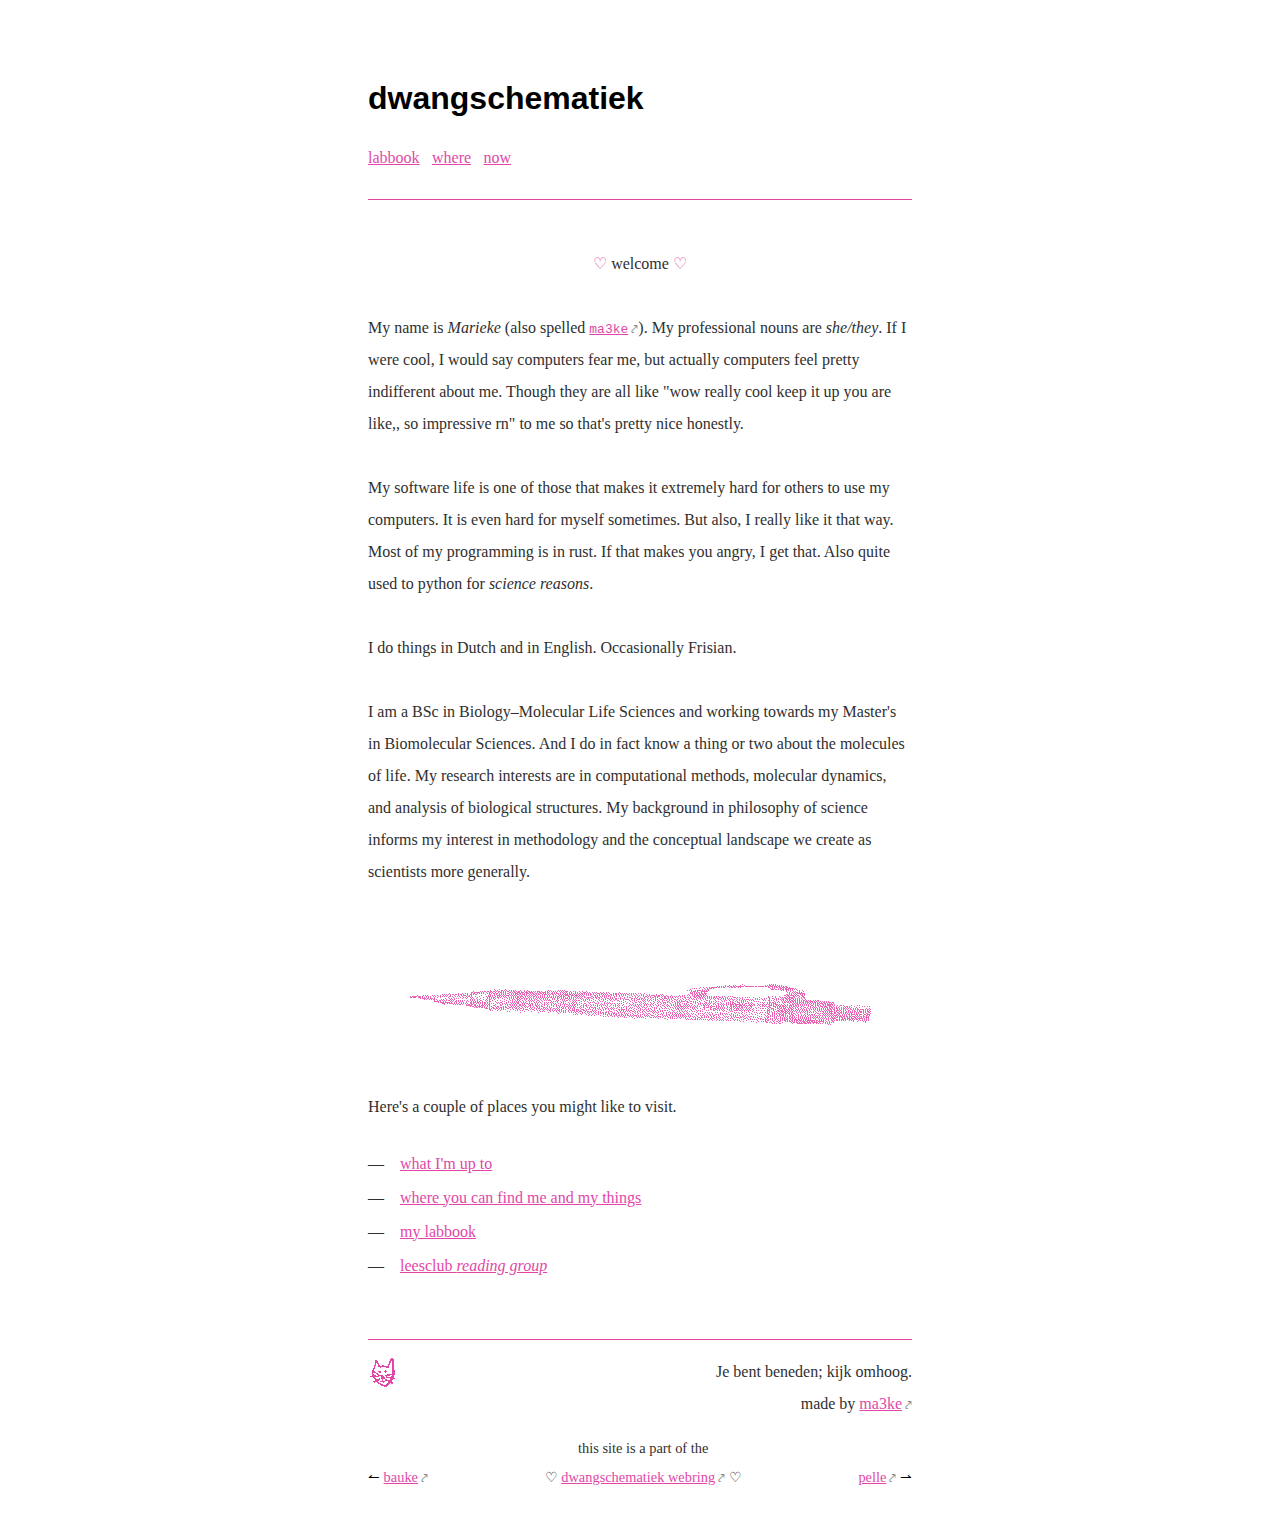
<file: index.html>
<!DOCTYPE html>
<html>
	<head>
		<meta charset="UTF-8" />
		<meta name="viewport" content="width=device-width" />
		<meta name="format-detection" content="telephone=no">
		<meta name="theme-color" content="#e247a7">
		<link rel="shortcut icon" type="image/x-icon" href="/favicon.ico">
		<link rel="stylesheet" href="/style.css" type="text/css" media="screen" title="no title" charset="utf-8">
		<title>dwangschematiek</title>
	</head>
	<body>
		<nav>
			<h1><a href="/">dwangschematiek</a></h1>
			<ul>
				<li><a href="/labbook">labbook</a></li>
				<li><a href="/where">where</a></li>
				<li><a href="/now">now</a></li>
			</ul>
		</nav>
		<main>
			<p id="welcome"><span>&#9825;</span> welcome <span>&#9825;</span></p>
			<div id="about">
				<p>
					My name is <em>Marieke</em> (also spelled <a href="https://hachyderm.io/@ma3ke" target="_blank"><code>ma3ke</code></a>).
					My professional nouns are <em>she/they</em>.
					If I were cool, I would say computers fear me, but actually computers feel pretty indifferent about me.
					Though they are all like "wow really cool keep it up you are like,, so impressive rn" to me so that's pretty nice honestly.
				</p><p>
					My software life is one of those that makes it extremely hard for others to use my computers.
					It is even hard for myself sometimes.
					But also, I really like it that way.
					Most of my programming is in rust. If that makes you angry, I get that.
					Also quite used to python for <em>science reasons</em>.
				</p><p>
					I do things in Dutch and in English. Occasionally Frisian.
				</p><p>
					I am a BSc in Biology&ndash;Molecular Life Sciences and working towards my Master's in Biomolecular Sciences.
					And I do in fact know a thing or two about the molecules of life.
					My research interests are in computational methods, molecular dynamics, and analysis of biological structures.
					My background in philosophy of science informs my interest in methodology and the conceptual landscape we create as scientists more generally.
				</p>
			</div>
			<br/>
			<img class="centered between" src="/img/pentel_207.png" alt="pencil"/>
			<br/>
			<br/>
			<div id="places">
				<p>Here's a couple of places you might like to visit.</p>
				<ul>
					<li><a href="/now">what I'm up to</a></li>
					<li><a href="/where">where you can find me and my things</a></li>
					<li><a href="/labbook">my labbook</a></li>
					<!-- <li><a href="/workshop">what may become a small web workshop</a></li> -->
					<li><a href="/lezen">leesclub <em>reading group</em></a></li>
				</ul>
			</div>
		</main>
		<footer>
			<img class="page_image" src="/img/kat.png" alt="cat"/>
			<div>
				<p>Je bent beneden; kijk omhoog.</p>
				<p>made by <a rel="me" href="https://hachyderm.io/@ma3ke">ma3ke</a></p>
			</div>
		</footer>
		<div id="webring">
			<span>&#8636; <a href="https://baukewestendorp.github.io/">bauke</a></span>
			<p>this site is a part of the<br>&#9825; <a href="https://dwangschematiek.nl/webring/" target="_blank">dwangschematiek webring</a> &#9825;</p>
			<span><a href="http://stupidplusplus.com/">pelle</a> &#8640;</span>
		</div>
	</body>
</html>
</file>
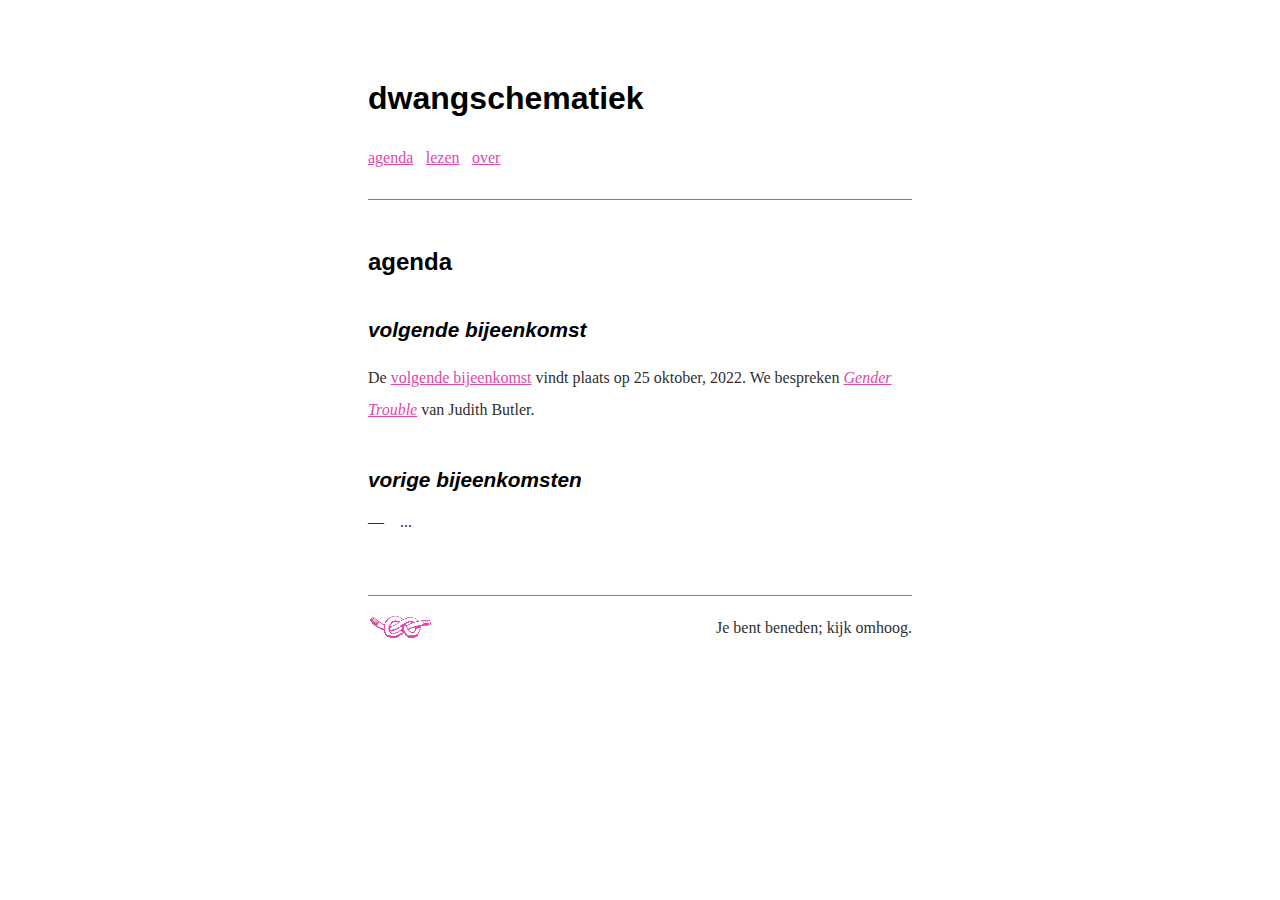
<file: agenda/index.html>
<!DOCTYPE html>
<html>
	<head>
		<meta charset="UTF-8" />
		<meta name="viewport" content="width=device-width" />
		<meta name="format-detection" content="telephone=no">
		<link rel="shortcut icon" type="image/x-icon" href="favicon.ico">
		<link rel="stylesheet" href="/style.css" type="text/css" media="screen" title="no title" charset="utf-8">
		<title>dwangschematiek: agenda</title>
	</head>
	<body>
		<nav>
			<h1><a href="/">dwangschematiek</a></h1>
			<ul>
				<li><a href="/agenda">agenda</a></li>
				<li><a href="/lezen">lezen</a></li>
				<li><a href="/about">over</a></li>
			</ul>
		</nav>
		<main>
			<div id="agenda">
				<h2>agenda</h2>
				<h3>volgende bijeenkomst</h3>
				<p>
					De <a href="/agenda/2022-10-25">volgende bijeenkomst</a> vindt plaats op <time datetime="2022-10-25">25 oktober, 2022</time>.
					We bespreken <a href="/lezen#gender_trouble"><i>Gender Trouble</i></a> van Judith Butler.
				</p>

				<h3>vorige bijeenkomsten</h3>
				<ul>
					<li>...</li>
				</ul>
			</div>
		</main>
		<footer>
			<img class="page_image" src="/img/knoop.png" alt="knoop"/>
			<p>Je bent beneden; kijk omhoog.</p>
		</footer>
	</body>
</html>
</file>
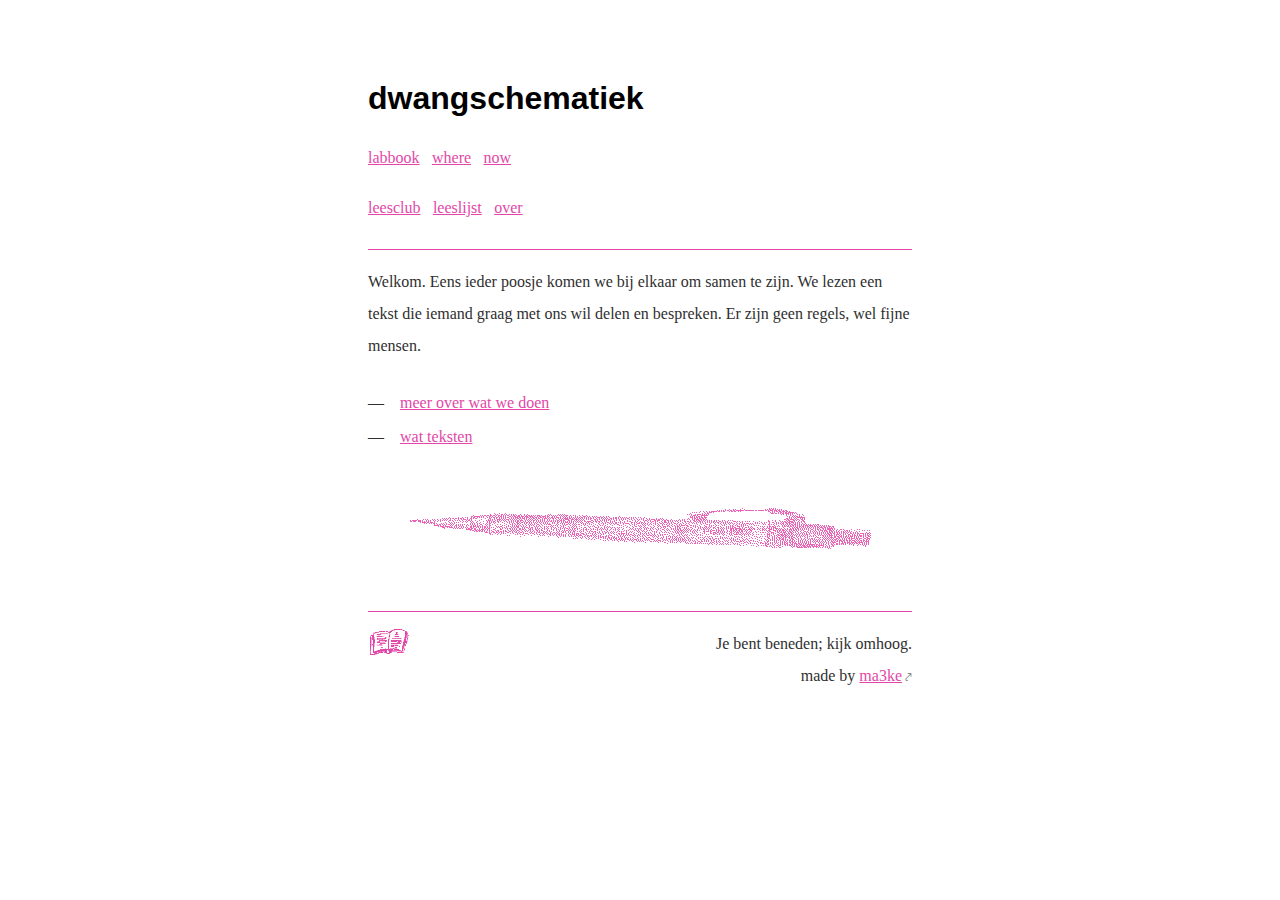
<file: lezen/index.html>
<!DOCTYPE html>
<html>
	<head>
		<meta charset="UTF-8" />
		<meta name="viewport" content="width=device-width" />
		<meta name="format-detection" content="telephone=no">
		<meta name="theme-color" content="#e247a7">
		<link rel="shortcut icon" type="image/x-icon" href="/favicon.ico">
		<link rel="stylesheet" href="/style.css" type="text/css" media="screen" title="no title" charset="utf-8">
		<title>dwangschematiek: leesclub</title>
	</head>
	<body>
		<nav>
			<h1><a href="/">dwangschematiek</a></h1>
			<ul>
				<li><a href="/labbook">labbook</a></li>
				<li><a href="/where">where</a></li>
				<li><a href="/now">now</a></li>
			</ul>
			<ul>
				<li><a href="/lezen">leesclub</a></li>
				<li><a href="/lezen/list">leeslijst</a></li>
				<li><a href="/lezen/about">over</a></li>
			</ul>
		</nav>
		<main>
			<div id="about">
				<p>
					Welkom. 
					Eens ieder poosje komen we bij elkaar om samen te zijn. We
					lezen een tekst die iemand graag met ons wil delen en
					bespreken. Er zijn geen regels, wel fijne mensen.
				</p>
				<ul>
					<li><a href="/lezen/about">meer over wat we doen</a></li>
					<li><a href="/lezen/list">wat teksten</a></li>
				</ul>
			</div>
			<img class="centered between" src="/img/pentel_207.png" alt="pencil"/>
		</main>
		<footer>
			<img class="page_image" src="/img/boek.png" alt="book"/>
			<div>
				<p>Je bent beneden; kijk omhoog.</p>
				<p>made by <a rel="me" href="https://hachyderm.io/@ma3ke">ma3ke</a></p>
			</div>
		</footer>
	</body>
</html>
</file>
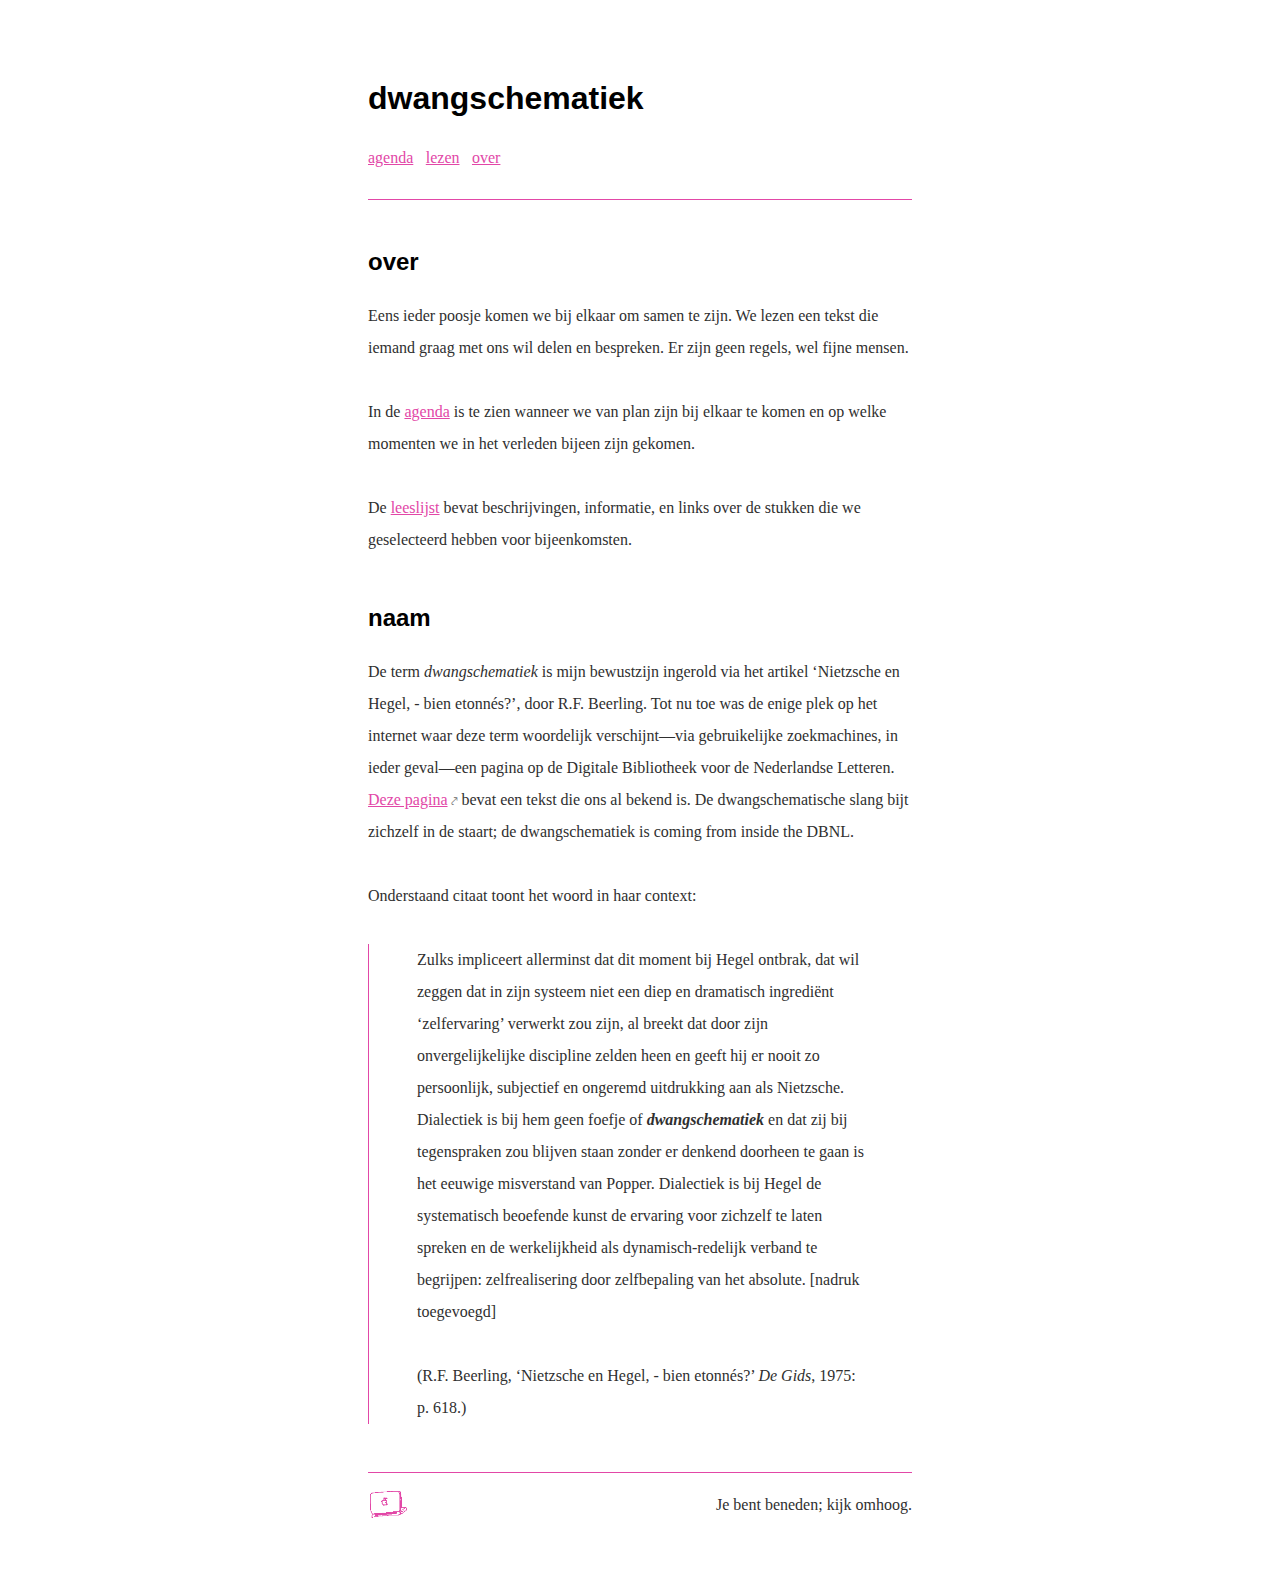
<file: about.html>
<!DOCTYPE html>
<html>
	<head>
		<meta charset="UTF-8" />
		<meta name="viewport" content="width=device-width" />
		<meta name="format-detection" content="telephone=no">
		<meta name="theme-color" content="#e247a7">
		<link rel="shortcut icon" type="image/x-icon" href="/favicon.ico">
		<link rel="stylesheet" href="/style.css" type="text/css" media="screen" title="no title" charset="utf-8">
		<title>dwangschematiek: over</title>
	</head>
	<body>
		<nav>
			<h1><a href="/">dwangschematiek</a></h1>
			<ul>
				<li><a href="/agenda">agenda</a></li>
				<li><a href="/lezen">lezen</a></li>
				<li><a href="/about">over</a></li>
			</ul>
		</nav>
		<main>
			<div id="about">
				<h2>over</h2>
				<p>
					Eens ieder poosje komen we bij elkaar om samen te zijn. We
					lezen een tekst die iemand graag met ons wil delen en
					bespreken. Er zijn geen regels, wel fijne mensen.
				</p>
				<p>
					In de <a href="/agenda">agenda</a> is te zien wanneer we van plan zijn bij elkaar
					te komen en op welke momenten we in het verleden bijeen
					zijn gekomen.
				</p>
				<p>
					De <a href="/lezen">leeslijst</a> bevat beschrijvingen, informatie, en links
					over de stukken die we geselecteerd hebben voor
					bijeenkomsten.
				</p>

				<h2>naam</h2>
				<p>De term <em>dwangschematiek</em> is mijn bewustzijn ingerold
				via het artikel ‘Nietzsche en Hegel, - bien etonnés?’, door
				R.F. Beerling. Tot nu toe was de enige plek op het internet
				waar deze term woordelijk verschijnt—via gebruikelijke
				zoekmachines, in ieder geval—een pagina op de Digitale
				Bibliotheek voor de Nederlandse Letteren. 
				<a href="https://www.dbnl.org/tekst/_gid001197501_01/_gid001197501_01_0081.php?q=dwangschematiek#475" target="_blank">Deze pagina</a> 
				bevat een tekst die ons al bekend is. De dwangschematische
				slang bijt zichzelf in de staart; de dwangschematiek is coming
				from inside the DBNL.</p>
				<p>Onderstaand citaat toont het woord in haar context:</p>
				<blockquote>
				<p>Zulks impliceert allerminst dat dit moment bij Hegel
				ontbrak, dat wil zeggen dat in zijn systeem niet een diep en
				dramatisch ingrediënt ‘zelfervaring’ verwerkt zou zijn, al
				breekt dat door zijn onvergelijkelijke discipline zelden heen
				en geeft hij er nooit zo persoonlijk, subjectief en ongeremd
				uitdrukking aan als Nietzsche. Dialectiek is bij hem geen
				foefje of <em><strong>dwangschematiek</strong></em> en dat zij
				bij tegenspraken zou blijven staan zonder er denkend doorheen
				te gaan is het eeuwige misverstand van Popper. Dialectiek is
				bij Hegel de systematisch beoefende kunst de ervaring voor
				zichzelf te laten spreken en de werkelijkheid als
				dynamisch-redelijk verband te begrijpen: zelfrealisering door
				zelfbepaling van het absolute. [nadruk toegevoegd] </p>
				<p>(R.F. Beerling, ‘Nietzsche en Hegel, - bien etonnés?’ <i>De Gids</i>, 1975: p. 618.)</p>
				</blockquote>
			</div>
		</main>
		<footer>
			<img class="page_image" src="/img/laptop.png" alt="knoop"/>
			<p>Je bent beneden; kijk omhoog.</p>
		</footer>
	</body>
</html>
</file>
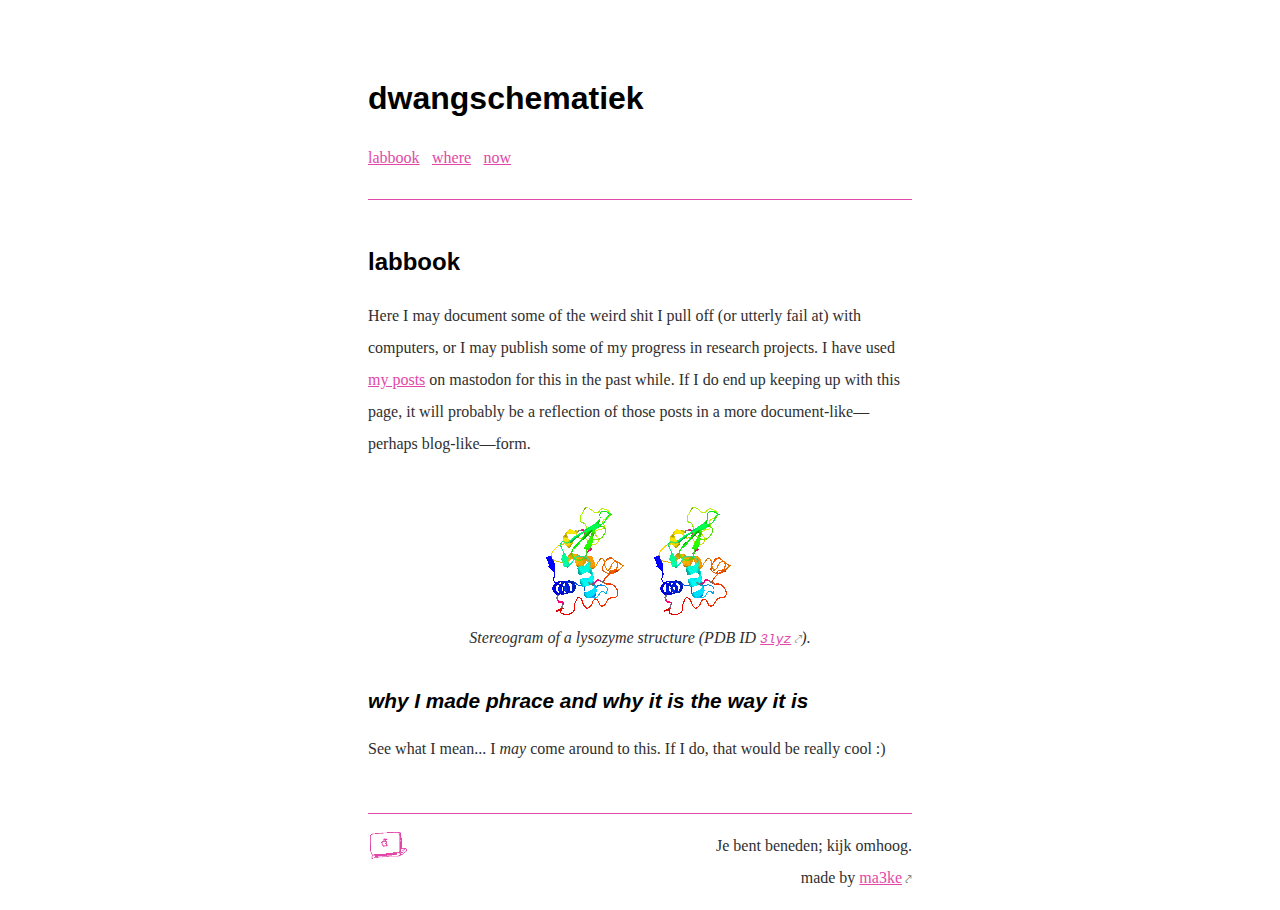
<file: labbook.html>
<!DOCTYPE html>
<html>
	<head>
		<meta charset="UTF-8" />
		<meta name="viewport" content="width=device-width" />
		<meta name="format-detection" content="telephone=no">
		<meta name="theme-color" content="#e247a7">
		<link rel="shortcut icon" type="image/x-icon" href="/favicon.ico">
		<link rel="stylesheet" href="/style.css" type="text/css" media="screen" title="no title" charset="utf-8">
		<title>dwangschematiek: labbook</title>
	</head>
	<body>
		<nav>
			<h1><a href="/">dwangschematiek</a></h1>
			<ul>
				<li><a href="/labbook">labbook</a></li>
				<li><a href="/where">where</a></li>
				<li><a href="/now">now</a></li>
			</ul>
		</nav>
		<main>
			<div id="labbook">
				<h2>labbook</h2>
				<p>
					Here I may document some of the weird shit I pull off (or utterly fail at) with computers, or I may publish some of my progress in research projects.
					I have used <a href="/where#fedi">my posts</a> on mastodon for this in the past while.
					If I do end up keeping up with this page, it will probably be a reflection of those posts in a more document-like&mdash;perhaps blog-like&mdash;form.
				</p>

				<figure>
				<img src="/img/3lyz_trans_smaller.gif" alt="Stereogram of a lysozyme structure (PDB ID 3lyz)." />
				<figcaption aria-hidden="true">Stereogram of a lysozyme structure (PDB ID <a href="https://www.rcsb.org/structure/3lyz" target="_blank"><code>3lyz</code></a>).</figcaption>
				</figure>

				<h3>why I made <em>phrace</em> and why it is the way it is</h3>
				<p>See what I mean... I <em>may</em> come around to this. If I do, that would be really cool :)</p>
			</div>
		</main>
		<footer>
			<img class="page_image" src="/img/laptop.png" alt="laptop"/>
			<div>
				<p>Je bent beneden; kijk omhoog.</p>
				<p>made by <a rel="me" href="https://hachyderm.io/@ma3ke">ma3ke</a></p>
			</div>
		</footer>
	</body>
</html>
</file>
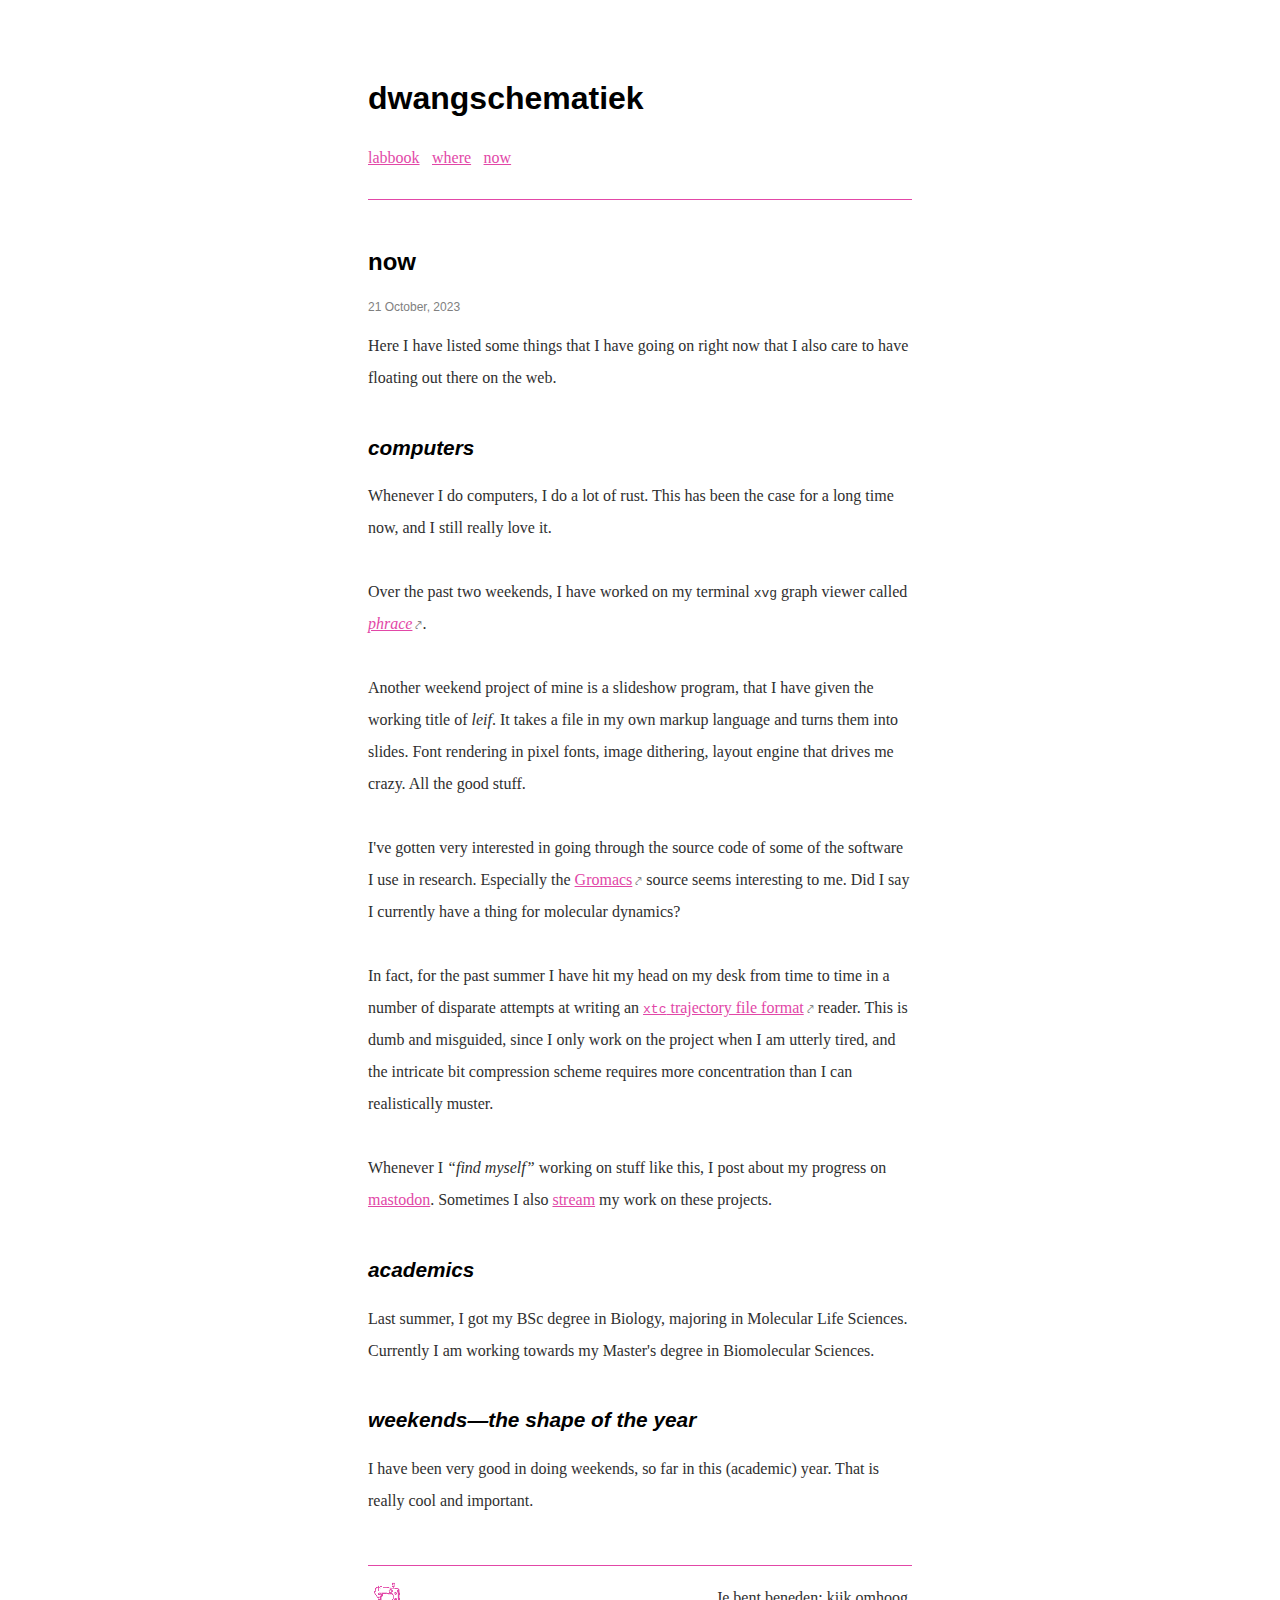
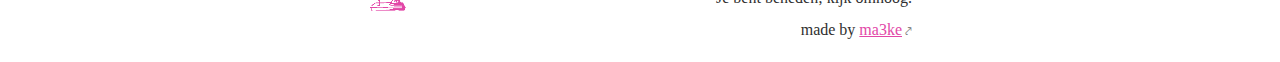
<file: now.html>
<!DOCTYPE html>
<html>
	<head>
		<meta charset="UTF-8" />
		<meta name="viewport" content="width=device-width" />
		<meta name="format-detection" content="telephone=no">
		<meta name="theme-color" content="#e247a7">
		<link rel="shortcut icon" type="image/x-icon" href="/favicon.ico">
		<link rel="stylesheet" href="/style.css" type="text/css" media="screen" title="no title" charset="utf-8">
		<title>dwangschematiek: now</title>
	</head>
	<body>
		<nav>
			<h1><a href="/">dwangschematiek</a></h1>
			<ul>
				<li><a href="/labbook">labbook</a></li>
				<li><a href="/where">where</a></li>
				<li><a href="/now">now</a></li>
			</ul>
		</nav>
		<main>
			<div id="now">
				<h2>now</h2>
				<div class="meta">
					<time datetime="2023-10-21">21 October, 2023</time>
				</div>
				<p>
					Here I have listed some things that I have going on right now that I also care to have floating out there on the web.
				</p>
				<h3>computers</h3>
				<p>
					Whenever I do computers, I do a lot of rust. This has been the case for a long time now, and I still really love it.
				</p><p>
					Over the past two weekends, I have worked on my terminal <code>xvg</code> graph viewer called <a href="https://github.com/koenwestendorp/phrace"><em>phrace</em></a>.
				</p><p>
					Another weekend project of mine is a slideshow program, that I have given the working title of <em>leif</em>. 
					It takes a file in my own markup language and turns them into slides.
					Font rendering in pixel fonts, image dithering, layout engine that drives me crazy.
					All the good stuff.
				</p><p>
					I've gotten very interested in going through the source code of some of the software I use in research.
					Especially the <a href="https://www.gromacs.org" target="_blannk">Gromacs</a> source seems interesting to me.
					Did I say I currently have a thing for molecular dynamics?
				</p><p>
					In fact, for the past summer I have hit my head on my desk from time to time in a number of disparate attempts at writing an <a href="https://manual.gromacs.org/2023.3/reference-manual/file-formats.html#xtc" target="_blank"><code>xtc</code> trajectory file format</a> reader.
					This is dumb and misguided, since I only work on the project when I am utterly tired, and the intricate bit compression scheme requires more concentration than I can realistically muster.
				</p><p>
					Whenever I <em><q>find myself</q></em> working on stuff like this, I post about my progress on <a href="/where#fedi">mastodon</a>.
					Sometimes I also <a href="/where#stream">stream</a> my work on these projects.
				</p>
				<h3>academics</h3>
				<p>
					Last summer, I got my BSc degree in Biology, majoring in Molecular Life Sciences.
					Currently I am working towards my Master's degree in Biomolecular Sciences.
				</p>
				<h3>weekends&mdash;the shape of the year</h3>
				<p>
					I have been very good in doing weekends, so far in this (academic) year. That is really cool and important.
				</p>
			</div>
		</main>
		<footer>
			<img class="page_image" src="/img/naaimachine.png" alt="sewing machine"/>
			<div>
				<p>Je bent beneden; kijk omhoog.</p>
				<p>made by <a rel="me" href="https://hachyderm.io/@ma3ke">ma3ke</a></p>
			</div>
		</footer>
	</body>
</html>
</file>
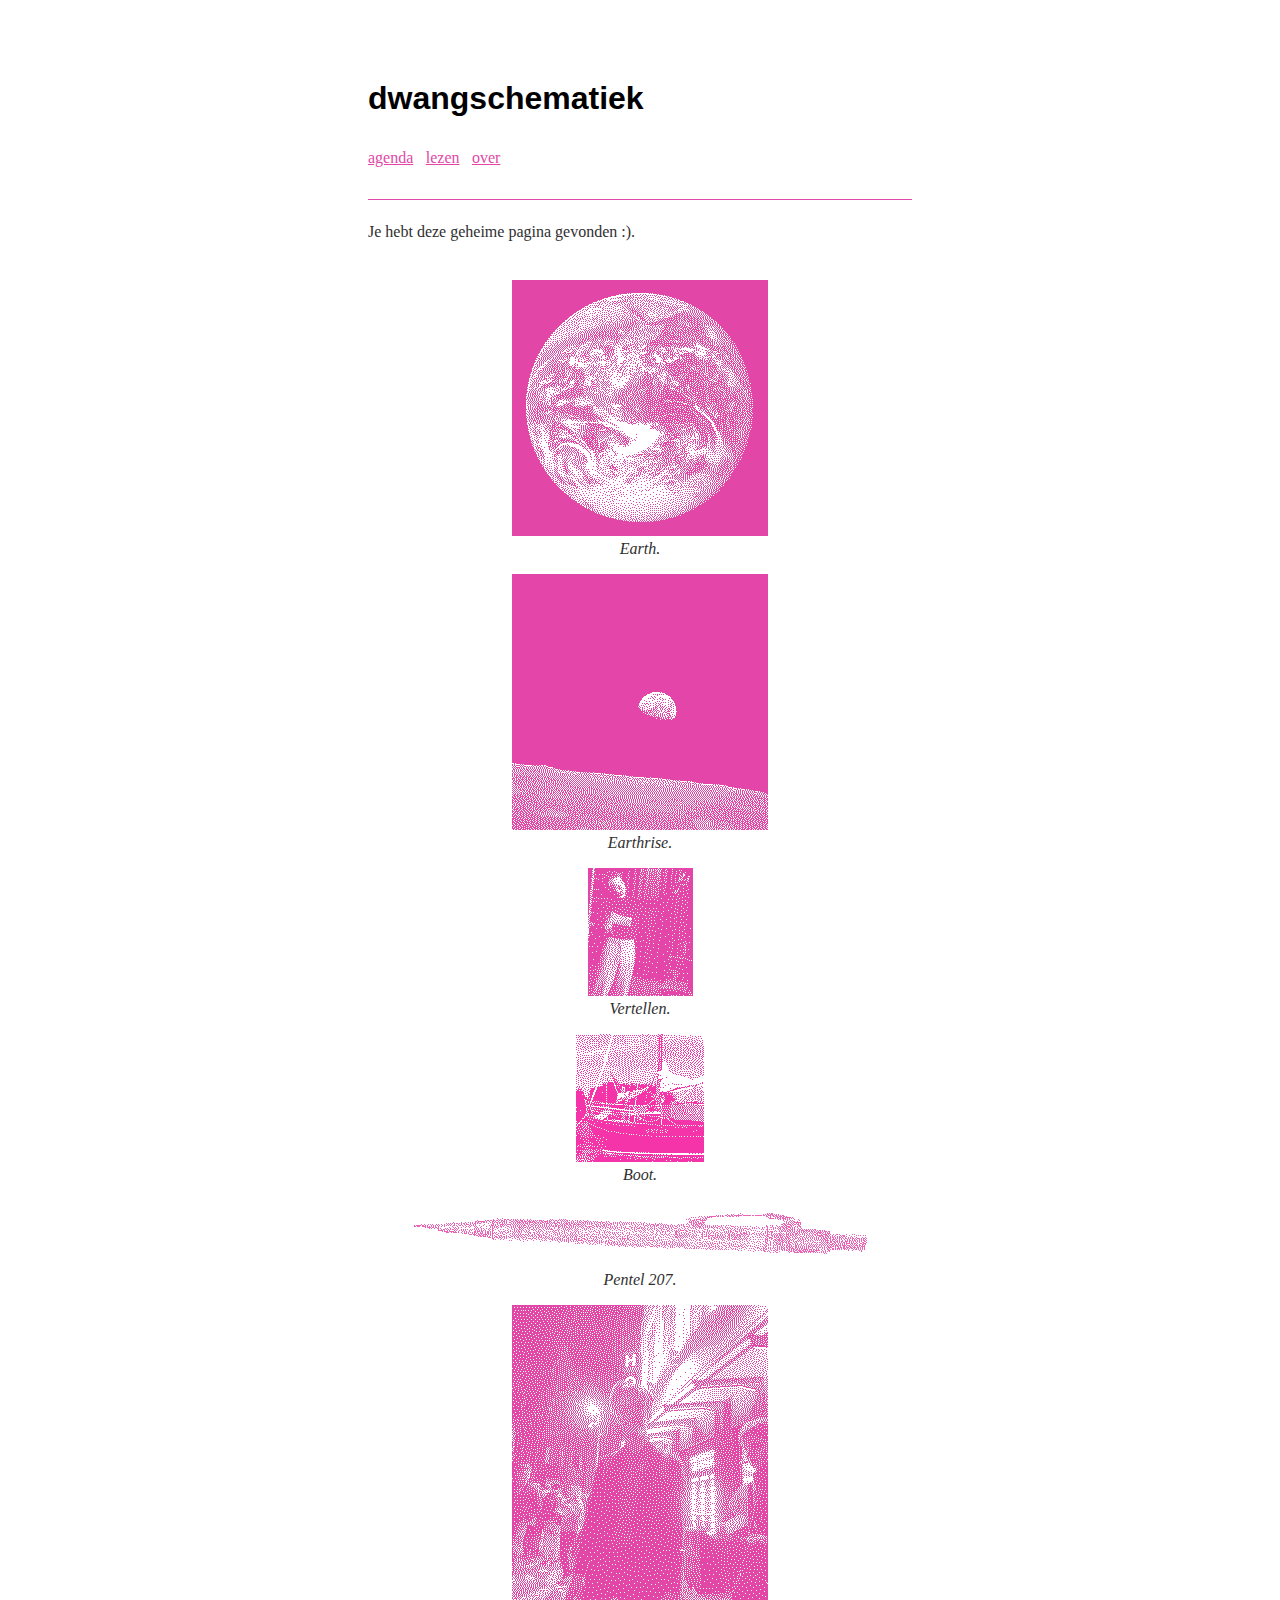
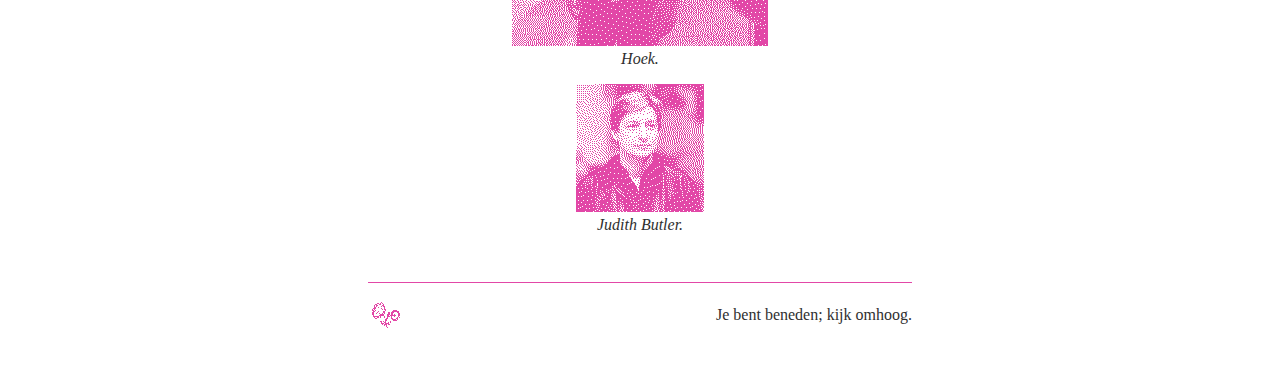
<file: plaatjes.html>
<!DOCTYPE html>
<html>
	<head>
		<meta charset="UTF-8" />
		<meta name="viewport" content="width=device-width" />
		<meta name="format-detection" content="telephone=no">
		<meta name="theme-color" content="#e247a7">
		<link rel="shortcut icon" type="image/x-icon" href="/favicon.ico">
		<link rel="stylesheet" href="/style.css" type="text/css" media="screen" title="no title" charset="utf-8">
		<title>dwangschematiek: plaatjes</title>
	</head>
	<body>
		<nav>
			<h1><a href="/">dwangschematiek</a></h1>
			<ul>
				<li><a href="/agenda">agenda</a></li>
				<li><a href="/lezen">lezen</a></li>
				<li><a href="/about">over</a></li>
			</ul>
		</nav>
		<main>
			<p>Je hebt deze geheime pagina gevonden :).</p>

			<figure>
			<img src="/img/earth.png" alt="Earth." />
			<figcaption aria-hidden="true">Earth.</figcaption>
			</figure>

			<figure>
			<img src="/img/earthrise.png" alt="Earthrise." />
			<figcaption aria-hidden="true">Earthrise.</figcaption>
			</figure>

			<figure>
			<img src="/img/vertellen.png" alt="Vertellen." />
			<figcaption aria-hidden="true">Vertellen.</figcaption>
			</figure>

			<figure>
			<img src="/img/boot.png" alt="Boot." />
			<figcaption aria-hidden="true">Boot.</figcaption>
			</figure>

			<figure>
			<img src="/img/pentel_207.png" alt="Pentel 207." />
			<figcaption aria-hidden="true">Pentel 207.</figcaption>
			</figure>

			<figure>
			<img src="/img/hoek.png" alt="Hoek." />
			<figcaption aria-hidden="true">Hoek.</figcaption>
			</figure>

			<figure>
			<img src="/img/butler.png" alt="Judith Butler." />
			<figcaption aria-hidden="true">Judith Butler.</figcaption>
			</figure>
		</main>
		<footer>
			<img class="page_image" src="/img/zonnebloem.png" alt="zonnebloem"/>
			<p>Je bent beneden; kijk omhoog.</p>
		</footer>
	</body>
</html>
</file>
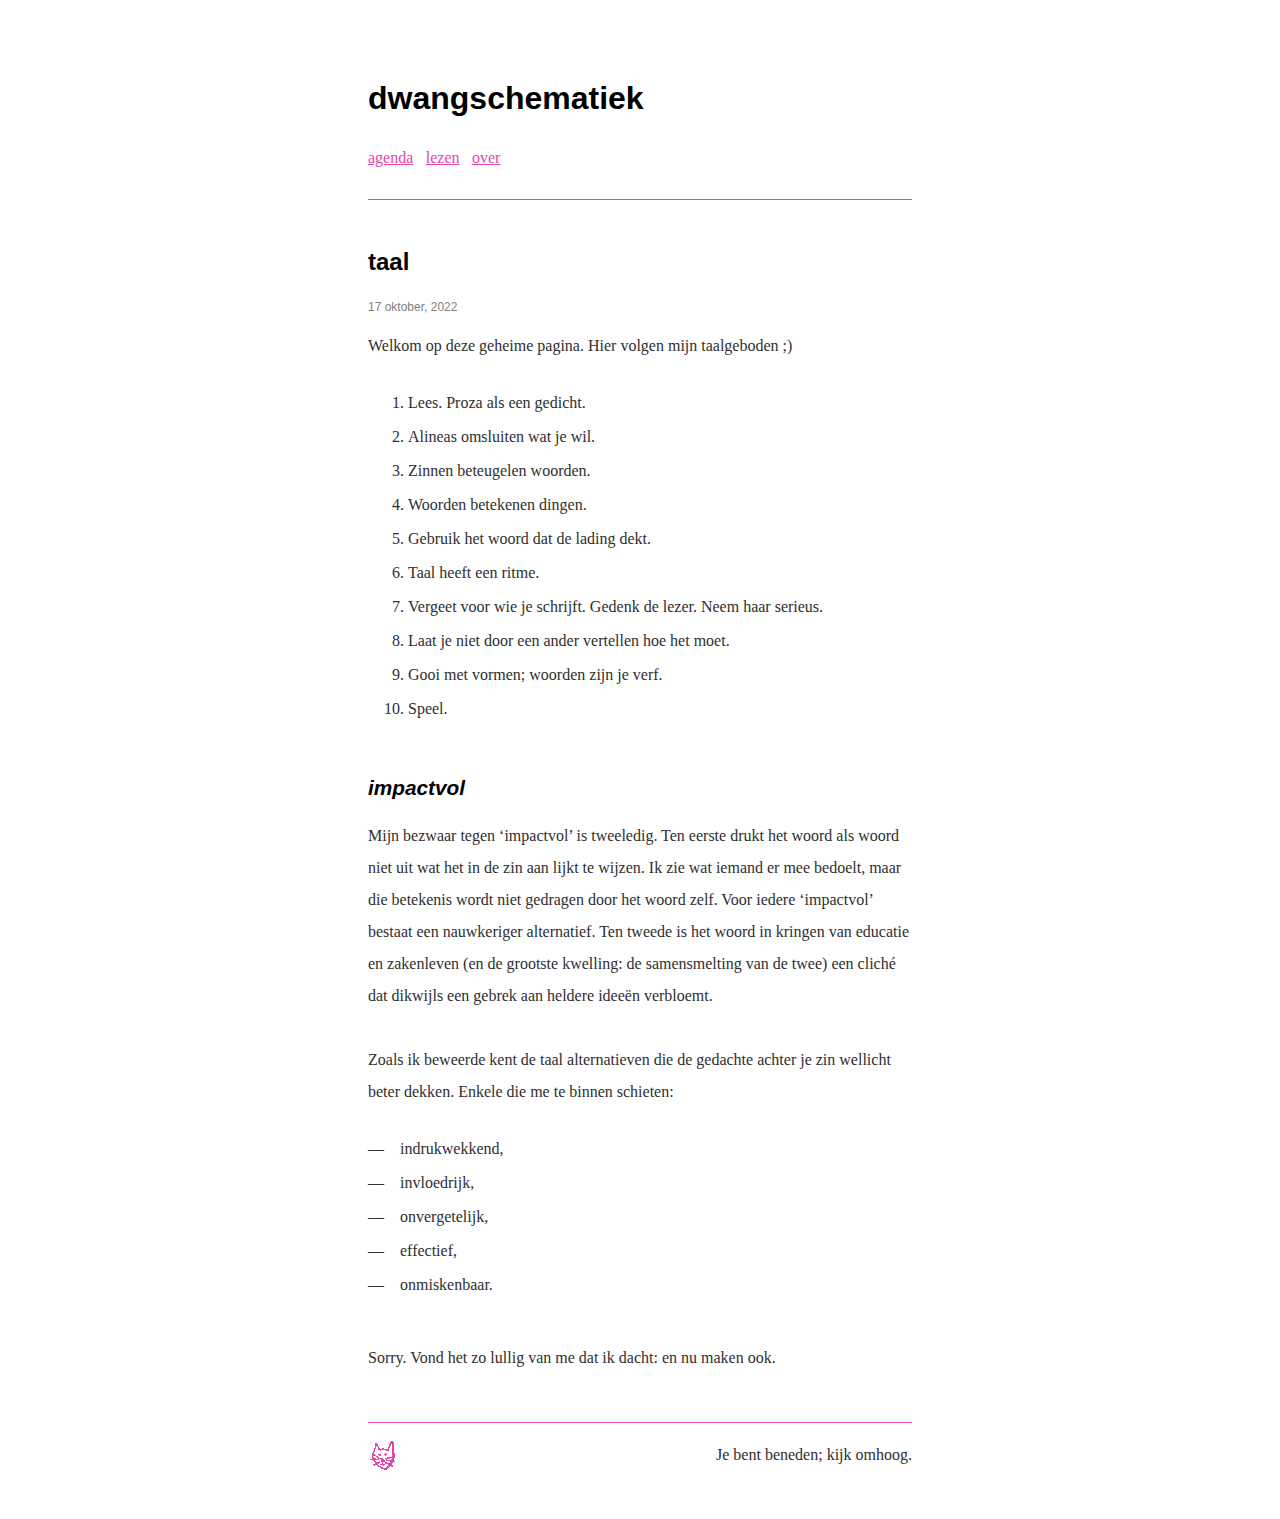
<file: taal.html>
<!DOCTYPE html>
<html>
	<head>
		<meta charset="UTF-8" />
		<meta name="viewport" content="width=device-width" />
		<meta name="format-detection" content="telephone=no">
		<meta name="theme-color" content="#e247a7">
		<link rel="shortcut icon" type="image/x-icon" href="/favicon.ico">
		<link rel="stylesheet" href="/style.css" type="text/css" media="screen" title="no title" charset="utf-8">
		<title>dwangschematiek: taal</title>
	</head>
	<body>
		<nav>
			<h1><a href="/">dwangschematiek</a></h1>
			<ul>
				<li><a href="/agenda">agenda</a></li>
				<li><a href="/lezen">lezen</a></li>
				<li><a href="/about">over</a></li>
			</ul>
		</nav>
		<main>
			<div id="taal">
				<h2>taal</h2>
				<div class="meta">
					<time datetime="2022-10-18">17 oktober, 2022</time>
				</div>
				<p>
				Welkom op deze geheime pagina. Hier volgen mijn taalgeboden ;)
				</p>
				<ol>
					<li>Lees. Proza als een gedicht.</li>
					<li>Alineas omsluiten wat je wil.</li>
					<li>Zinnen beteugelen woorden.</li>
					<li>Woorden betekenen dingen.</li>
					<li>Gebruik het woord dat de lading dekt.</li>
					<li>Taal heeft een ritme.</li>
					<li>Vergeet voor wie je schrijft. Gedenk de lezer.
						Neem haar serieus.</li>
					<li>Laat je niet door een ander vertellen hoe het
						moet.</li>
					<li>Gooi met vormen; woorden zijn je verf.</li>
					<li>Speel.</li>
				</ol>

				<h3>impactvol</h3>
				<p>
				Mijn bezwaar tegen ‘impactvol’ is tweeledig.
				Ten eerste drukt het woord als woord niet uit wat het in
				de zin aan lijkt te wijzen. Ik zie wat iemand er mee
				bedoelt, maar die betekenis wordt niet gedragen door het
				woord zelf. Voor iedere ‘impactvol’ bestaat een
				nauwkeriger alternatief. 
				Ten tweede is het woord in kringen van educatie en
				zakenleven (en de grootste kwelling: de samensmelting van
				de twee) een cliché dat dikwijls een gebrek aan heldere
				ideeën verbloemt. 
				</p>
				<p>
				Zoals ik beweerde kent de taal alternatieven die de
				gedachte achter je zin wellicht beter dekken.
				Enkele die me te binnen schieten:
				</p>
				<ul>
					<li>indrukwekkend,</li>
					<li>invloedrijk,</li>
					<li>onvergetelijk,</li>
					<li>effectief,</li>
					<li>onmiskenbaar.</li>
				</ul>
				<p>Sorry. Vond het zo lullig van me dat ik dacht: en nu maken ook.</p>
			</div>
		</main>
		<footer>
			<img class="page_image" src="/img/kat.png" alt="kat"/>
			<p>Je bent beneden; kijk omhoog.</p>
		</footer>
	</body>
</html>
</file>
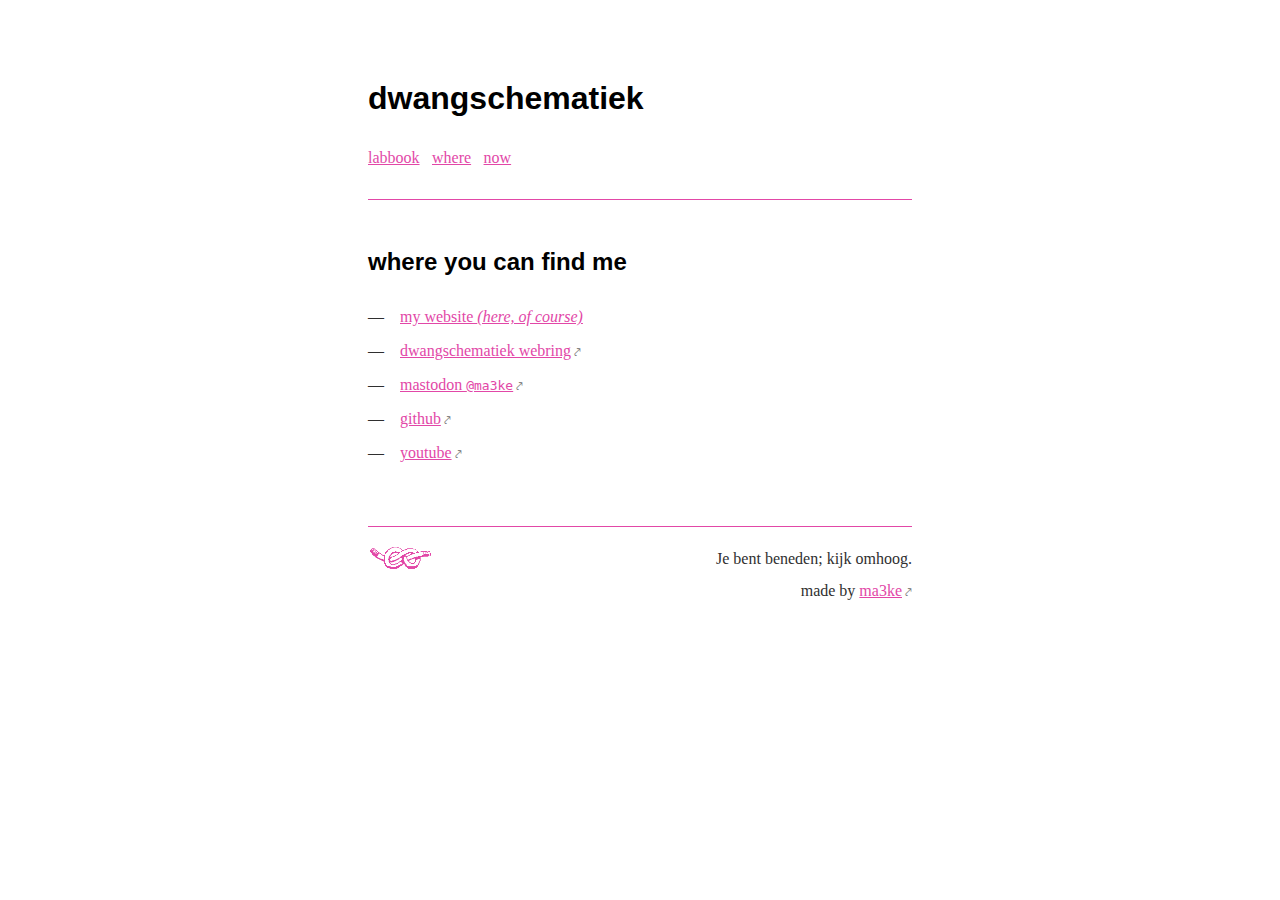
<file: where.html>
<!DOCTYPE html>
<html>
	<head>
		<meta charset="UTF-8" />
		<meta name="viewport" content="width=device-width" />
		<meta name="format-detection" content="telephone=no">
		<meta name="theme-color" content="#e247a7">
		<link rel="shortcut icon" type="image/x-icon" href="/favicon.ico">
		<link rel="stylesheet" href="/style.css" type="text/css" media="screen" title="no title" charset="utf-8">
		<title>dwangschematiek: where</title>
	</head>
	<body>
		<nav>
			<h1><a href="/">dwangschematiek</a></h1>
			<ul>
				<li><a href="/labbook">labbook</a></li>
				<li><a href="/where">where</a></li>
				<li><a href="/now">now</a></li>
			</ul>
		</nav>
		<main>
			<div id="where">
				<h2>where you can find me</h2>
				<p><ul>
					<li id="site"><a href="/">my website <em>(here, of course)</em></a></li>
					<li id="ring"><a href="https://dwangschematiek.nl/webring" target="_blank">dwangschematiek webring</a></li>
					<li id="fedi"><a href="https://hachyderm.io/@ma3ke" rel="me" target="_blank">mastodon <code>@ma3ke</code></a></li>
					<li id="github"><a href="https://github.com/koenwestendorp" rel="me" target="_blank">github</a></li>
					<li id="stream"><a href="https://youtube.com/@ma3ke_labbook" rel="me" target="_blank">youtube</a></li>
				</ul></p>
			</div>
		</main>
		<footer>
			<img class="page_image" src="/img/knoop.png" alt="knot"/>
			<div>
				<p>Je bent beneden; kijk omhoog.</p>
				<p>made by <a rel="me" href="https://hachyderm.io/@ma3ke">ma3ke</a></p>
			</div>
		</footer>
	</body>
</html>
</file>
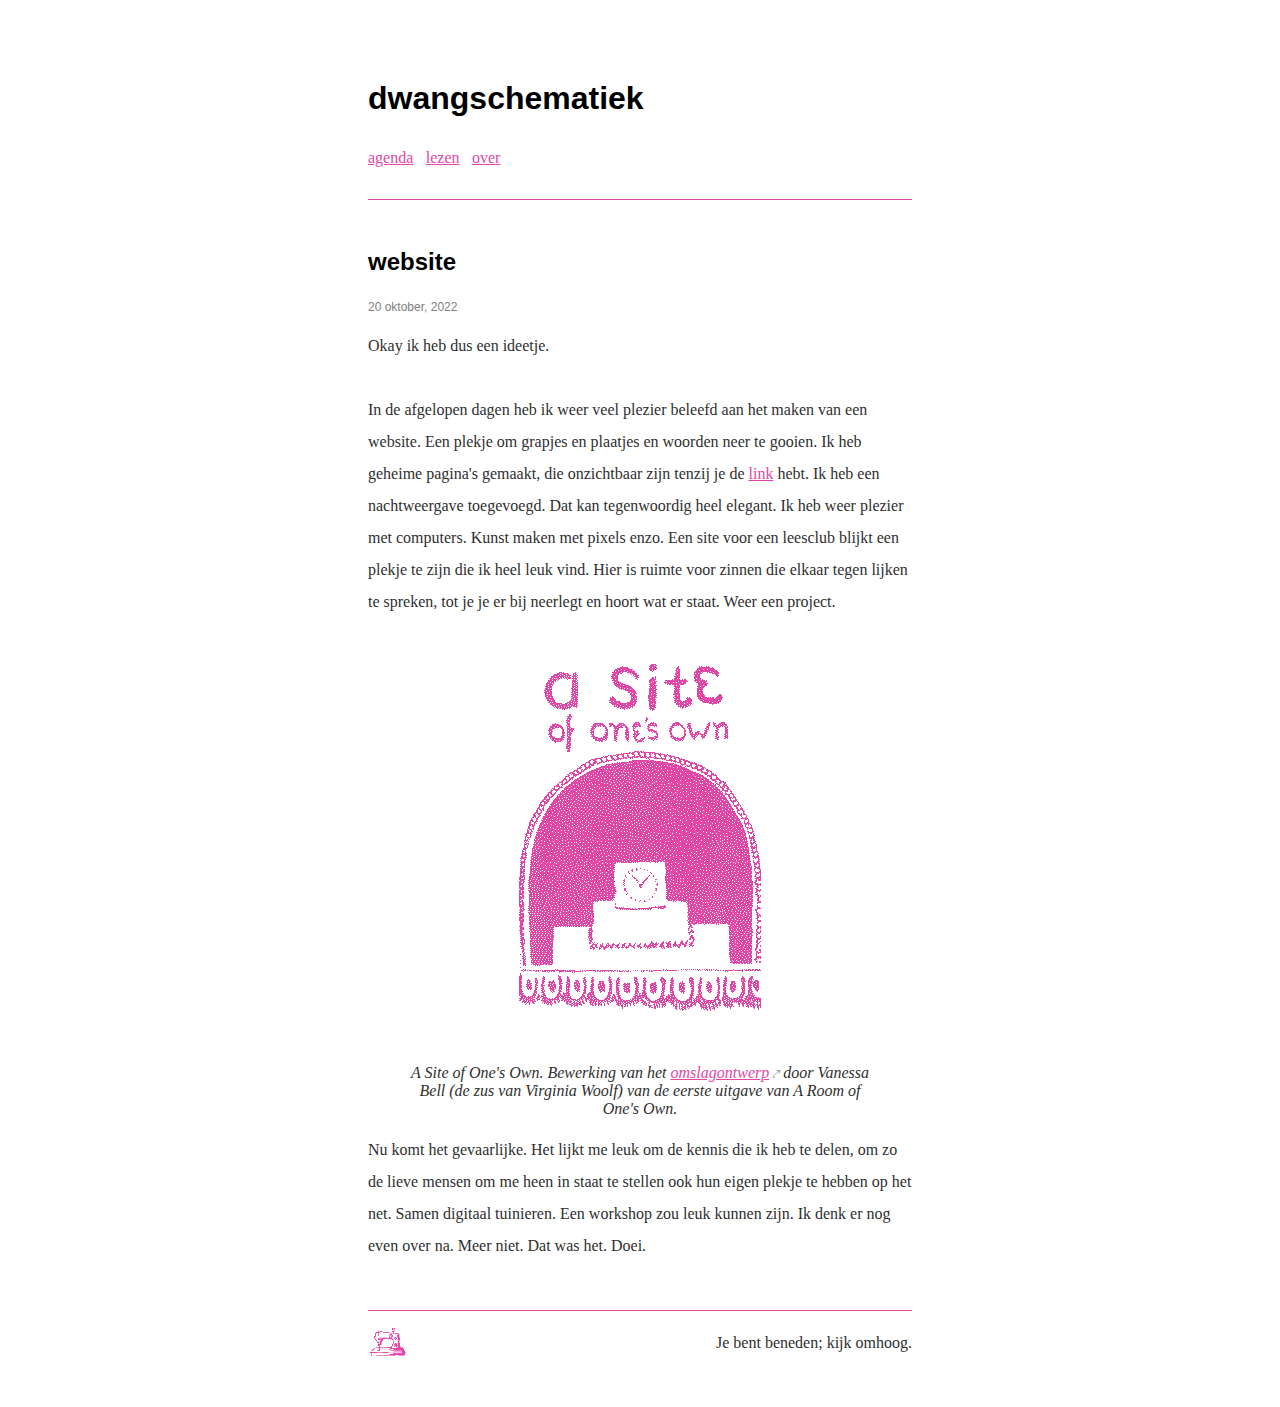
<file: workshop.html>
<!DOCTYPE html>
<html>
	<head>
		<meta charset="UTF-8" />
		<meta name="viewport" content="width=device-width" />
		<meta name="format-detection" content="telephone=no">
		<meta name="theme-color" content="#e247a7">
		<link rel="shortcut icon" type="image/x-icon" href="/favicon.ico">
		<link rel="stylesheet" href="/style.css" type="text/css" media="screen" title="no title" charset="utf-8">
		<title>dwangschematiek: workshop</title>
	</head>
	<body>
		<nav>
			<h1><a href="/">dwangschematiek</a></h1>
			<ul>
				<li><a href="/agenda">agenda</a></li>
				<li><a href="/lezen">lezen</a></li>
				<li><a href="/about">over</a></li>
			</ul>
		</nav>
		<main>
			<div id="workshop">
				<h2>website</h2>
				<div class="meta">
					<time datetime="2022-10-18">20 oktober, 2022</time>
				</div>
				<p>
					Okay ik heb dus een ideetje.
				</p>
				<p>
					In de afgelopen dagen heb ik weer veel plezier beleefd aan het maken van een website.
					Een plekje om grapjes en plaatjes en woorden neer te gooien. 
					Ik heb geheime pagina's gemaakt, die onzichtbaar zijn tenzij je de <a href="/taal" target="_blank">link</a> hebt.
					Ik heb een nachtweergave toegevoegd. Dat kan tegenwoordig heel elegant.
					Ik heb weer plezier met computers. Kunst maken met pixels enzo.
					Een site voor een leesclub blijkt een plekje te zijn die ik heel leuk vind.
					Hier is ruimte voor zinnen die elkaar tegen lijken te spreken, tot je je er bij neerlegt en hoort wat er staat.
					Weer een project.
				</p>
				<figure>
				<img src="/img/a_site_of_ones_own.png" alt="A Site of One's Own." />
				<figcaption aria-hidden="true">A Site of One's Own. Bewerking van het <a href="https://en.wikipedia.org/wiki/File:ARoomOfOnesOwn.jpg" target="_blank">omslagontwerp</a> door Vanessa Bell (de zus van Virginia Woolf) van de eerste uitgave van <i>A Room of One's Own</i>.</figcaption>
				</figure>
				<p>
					Nu komt het gevaarlijke. 
					Het lijkt me leuk om de kennis die ik heb te delen, om zo de lieve mensen om me heen in staat te stellen ook hun eigen plekje te hebben op het net.
					Samen digitaal tuinieren.
					Een workshop zou leuk kunnen zijn. Ik denk er nog even over na.
					Meer niet. Dat was het. Doei.
				</p>
			</div>
		</main>
		<footer>
			<img class="page_image" src="/img/naaimachine.png" alt="naaimachine"/>
			<p>Je bent beneden; kijk omhoog.</p>
		</footer>
	</body>
</html>
</file>
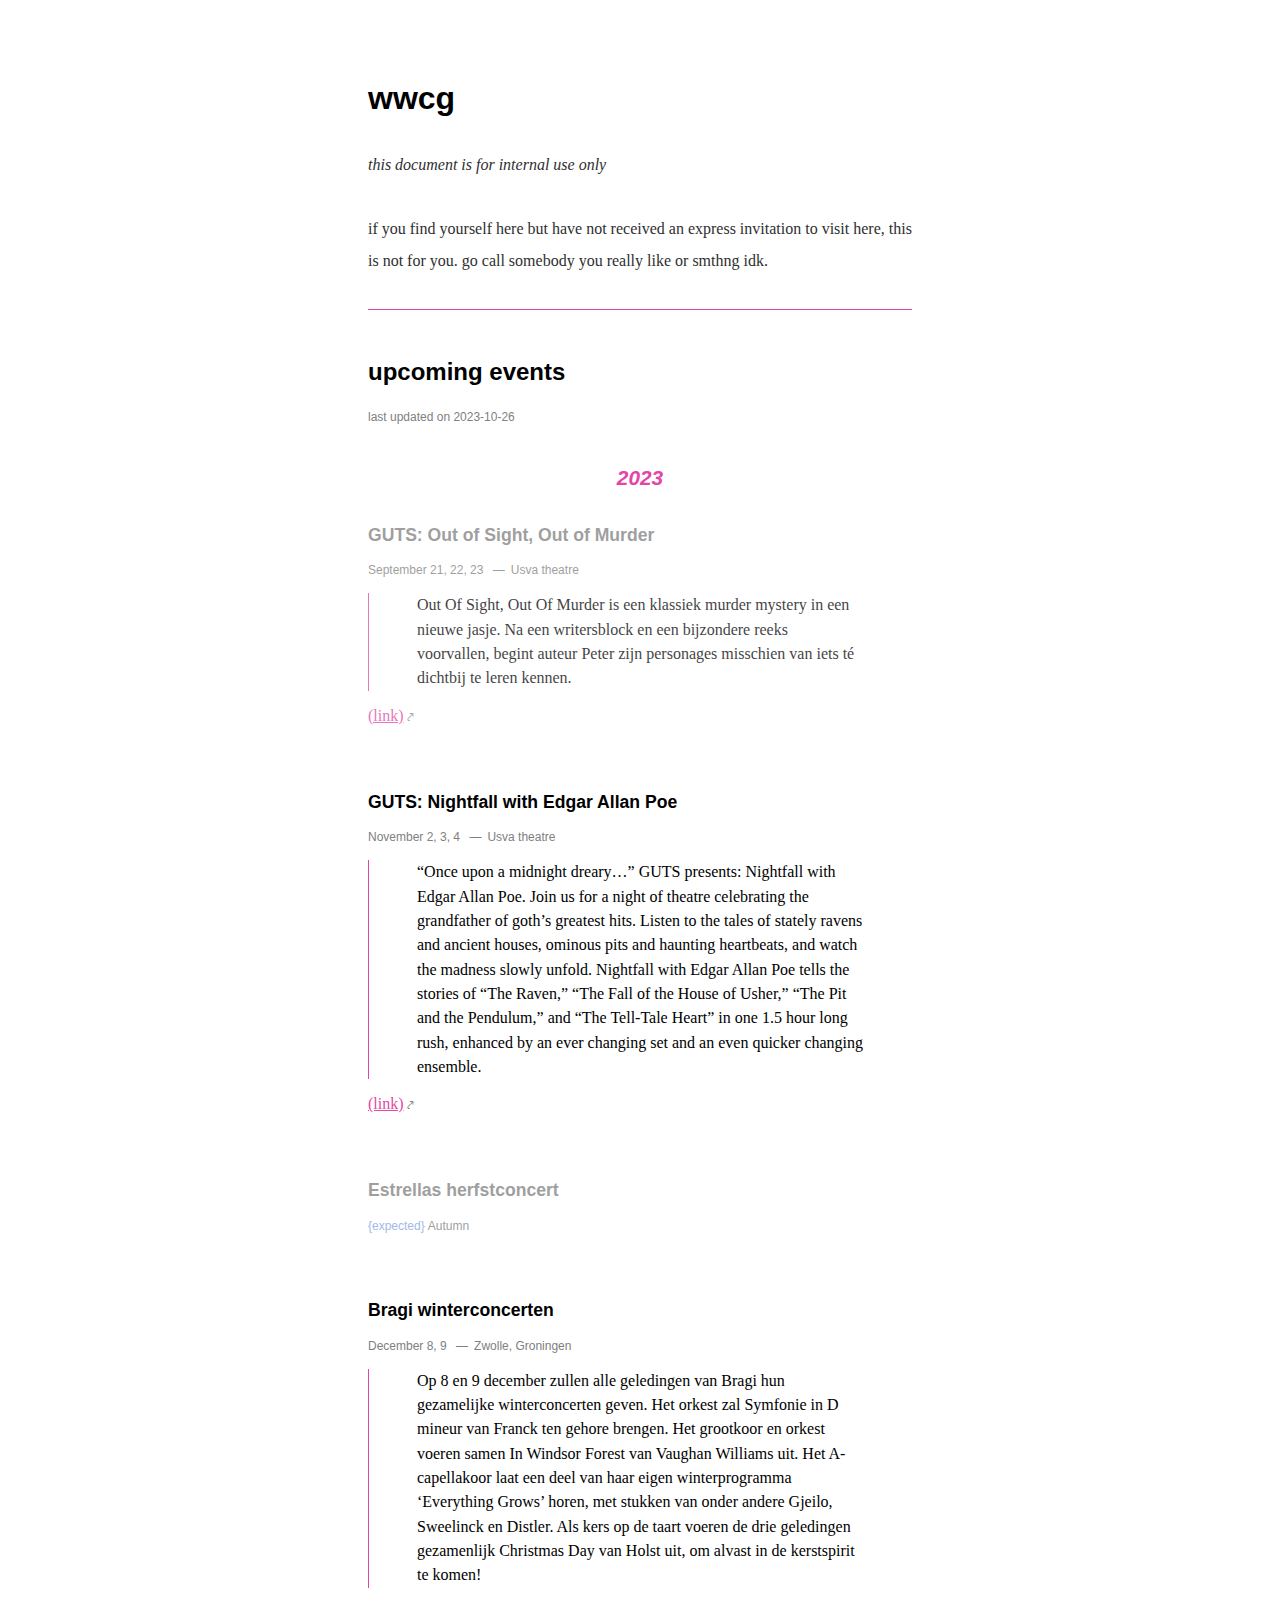
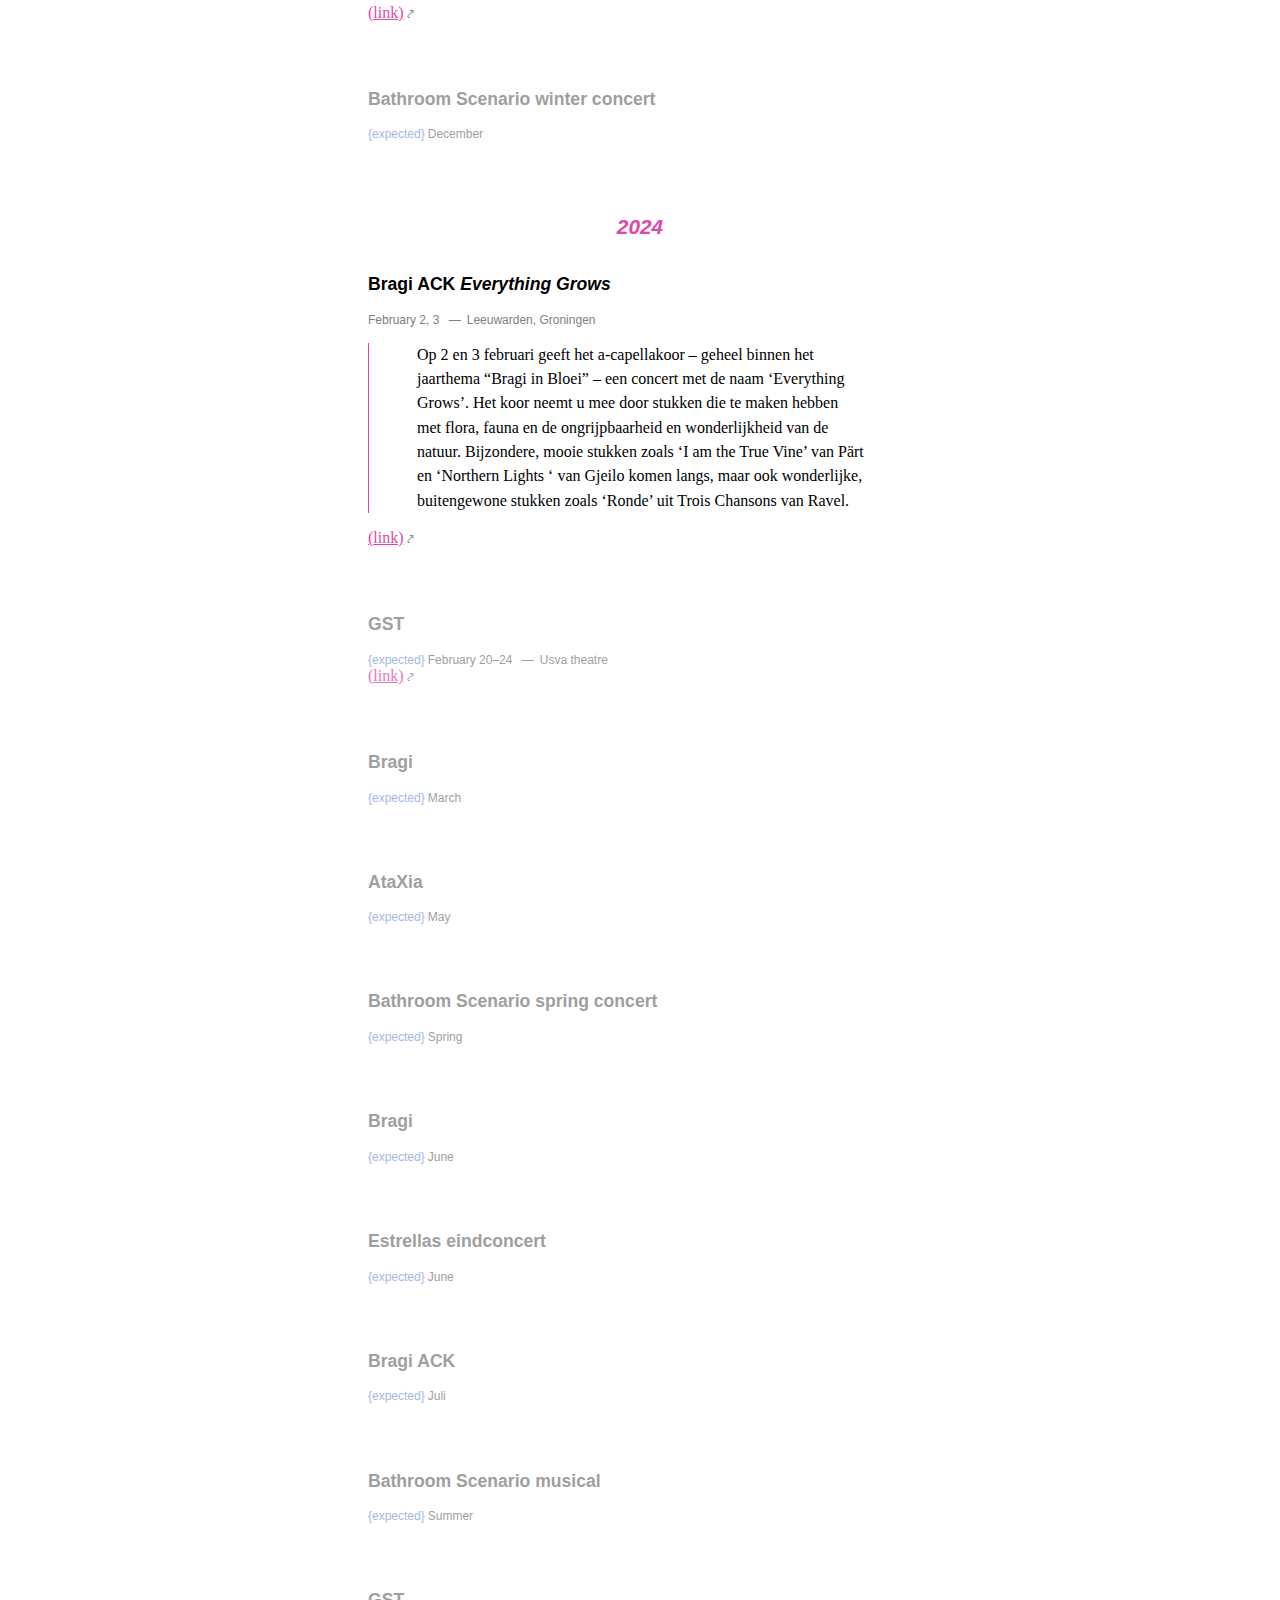
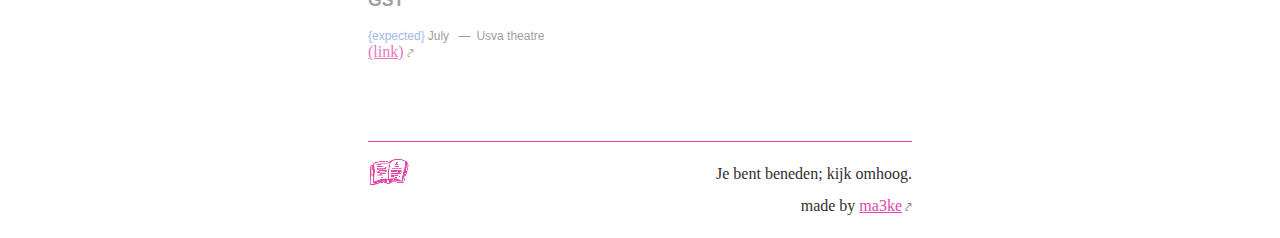
<file: wwcg.html>
<!DOCTYPE html>
<html>
	<head>
		<meta charset="UTF-8" />
		<meta name="viewport" content="width=device-width" />
		<meta name="format-detection" content="telephone=no">
		<meta name="theme-color" content="#e247a7">
		<link rel="shortcut icon" type="image/x-icon" href="/favicon.ico">
		<link rel="stylesheet" href="/style.css" type="text/css" media="screen" title="no title" charset="utf-8">
		<title>dwangschematiek: wwcg</title>
	</head>
	<body>
		<nav>
			<h1>wwcg</h1>
			<p><em>this document is for internal use only</em></p>
			<p>if you find yourself here but have not received an express invitation to visit here, this is not for you. go call somebody you really like or smthng idk.</p>
		</nav>
		<main id="wwcg">
				<h2>upcoming events</h2>
				<div class="meta">
					last updated on <time datetime="2023-10-26">2023-10-26</time>
				</div>
				<h3>2023</h3>
				<section class="past">
					<h4 class="eventname">GUTS: Out of Sight, Out of Murder</h4>
					<div class="meta">
						<span class="time">September 21, 22, 23</span> 
						<span class="location">Usva theatre</span>
					</div>
					<blockquote cite="https://www.usva.nl/cursus-usva/guts-out-of-sight-out-of-murder">
						Out Of Sight, Out Of Murder is een klassiek murder
						mystery in een nieuwe jasje. Na een writersblock en
						een bijzondere reeks voorvallen, begint auteur
						Peter zijn personages misschien van iets té
						dichtbij te leren kennen.
					</blockquote>
					<a href="https://www.usva.nl/cursus-usva/guts-out-of-sight-out-of-murder">(link)</a>
				</section>
				<section>
					<h4 class="eventname">GUTS: Nightfall with Edgar Allan Poe</h4>
					<div class="meta">
						<span class="time">November 2, 3, 4</span> 
						<span class="location">Usva theatre</span>
					</div>
					<blockquote cite="https://www.usva.nl/cursus-usva/guts-nightfall">
						<q>Once upon a midnight dreary&hellip;</q>

						GUTS presents: Nightfall with Edgar Allan Poe. Join
						us for a night of theatre celebrating the
						grandfather of goth’s greatest hits. Listen to the
						tales of stately ravens and ancient houses, ominous
						pits and haunting heartbeats, and watch the madness
						slowly unfold. 

						Nightfall with Edgar Allan Poe tells the stories of
						“The Raven,” “The Fall of the House of Usher,” “The
						Pit and the Pendulum,” and “The Tell-Tale Heart” in
						one 1.5 hour long rush, enhanced by an ever
						changing set and an even quicker changing ensemble.
					</blockquote>
					<a href="https://www.usva.nl/cursus-usva/guts-nightfall">(link)</a>
				</section>
				<section class="expected">
					<h4 class="eventname">Estrellas herfstconcert</h4>
					<div class="meta">
						<span class="time">Autumn</span> 
						<span class="location"><!-- tbd --></span>
					</div>
					<!-- <a href="https://www.popkoorestrellas.nl/agenda">(link)</a> -->
				</section>
				<section>
					<h4 class="eventname">Bragi winterconcerten</h4>
					<div class="meta">
						<span class="time">December 8, 9</span> 
						<span class="location">Zwolle, Groningen</span>
					</div>
					<blockquote cite="https://bragi.nl/concerten/">
						Op 8 en 9 december zullen alle geledingen van Bragi
						hun gezamelijke winterconcerten geven. Het orkest
						zal Symfonie in D mineur van Franck ten gehore
						brengen. Het grootkoor en orkest voeren samen In
						Windsor Forest van Vaughan Williams uit. Het
						A-capellakoor laat een deel van haar eigen
						winterprogramma ‘Everything Grows’ horen, met
						stukken van onder andere Gjeilo, Sweelinck en
						Distler. Als kers op de taart voeren de drie
						geledingen gezamenlijk Christmas Day van Holst uit,
						om alvast in de kerstspirit te komen!
					</blockquote>
					<a href="https://bragi.nl/concerten/">(link)</a>
				</section>
				<section class="expected">
					<h4 class="eventname">Bathroom Scenario winter concert</h4>
					<div class="meta">
						<span class="time">December</span> 
						<span class="location"><!-- tbd --></span>
					</div>
					<!-- <a href="https://www.bathroomscenario.nl/kerstoptredens/">(link)</a> -->
				</section>
				<h3>2024</h3>
				<section>
					<h4 class="eventname">Bragi ACK <em>Everything Grows</em></h4>
					<div class="meta">
						<span class="time">February 2, 3</span> 
						<span class="location">Leeuwarden, Groningen</span>
					</div>
					<blockquote cite="https://bragi.nl/concerten/">
						Op 2 en 3 februari geeft het a-capellakoor – geheel
						binnen het jaarthema “Bragi in Bloei” –  een
						concert met de naam ‘Everything Grows’. Het koor
						neemt u mee door stukken die te maken hebben met
						flora, fauna en de ongrijpbaarheid en
						wonderlijkheid van de natuur. Bijzondere, mooie
						stukken zoals ‘I am the True Vine’ van Pärt en
						‘Northern Lights ‘ van Gjeilo komen langs, maar ook
						wonderlijke, buitengewone stukken zoals ‘Ronde’ uit
						Trois Chansons van Ravel.
					</blockquote>
					<a href="https://bragi.nl/concerten/">(link)</a>
				</section>
				<section class="expected">
					<h4 class="eventname">GST</h4>
					<div class="meta">
						<span class="time">February 20&ndash;24</span> 
						<span class="location">Usva theatre</span>
					</div>
					<a href="https://www.groningerstudententoneel.nl/producties/producties">(link)</a>
				</section>
				<section class="expected">
					<h4 class="eventname">Bragi</h4>
					<div class="meta">
						<span class="time">March</span> 
						<span class="location"><!-- tbd --></span>
					</div>
					<!-- <a href="https://bragi.nl/concerten/">(link)</a> -->
				</section>
				<section class="expected">
					<h4 class="eventname">AtaXia</h4>
					<div class="meta">
						<span class="time">May</span> 
						<span class="location"><!-- tbd --></span>
					</div>
					<!-- <a href="https://dansteamataxia.nl/">(link)</a> -->
				</section>
				<section class="expected">
					<h4 class="eventname">Bathroom Scenario spring concert</h4>
					<div class="meta">
						<span class="time">Spring</span> 
						<span class="location"><!-- tbd --></span>
					</div>
					<!-- <a href="https://www.bathroomscenario.nl/lente/">(link)</a> -->
				</section>
				<section class="expected">
					<h4 class="eventname">Bragi</h4>
					<div class="meta">
						<span class="time">June</span> 
						<span class="location"><!-- tbd --></span>
					</div>
					<!-- <a href="https://bragi.nl/concerten/">(link)</a> -->
				</section>
				<section class="expected">
					<h4 class="eventname">Estrellas eindconcert</h4>
					<div class="meta">
						<span class="time">June</span> 
						<span class="location"><!-- tbd --></span>
					</div>
					<!-- <a href="https://www.popkoorestrellas.nl/agenda">(link)</a> -->
				</section>
				<section class="expected">
					<h4 class="eventname">Bragi ACK</h4>
					<div class="meta">
						<span class="time">Juli</span> 
						<span class="location"><!-- tbd --></span>
					</div>
					<!-- <a href="https://bragi.nl/concerten/">(link)</a> -->
				</section>
				<section class="expected">
					<h4 class="eventname">Bathroom Scenario musical</h4>
					<div class="meta">
						<span class="time">Summer</span> 
						<span class="location"><!-- tbd --></span>
					</div>
					<!-- <a href="https://www.bathroomscenario.nl/musicals/">(link)</a> -->
				</section>
				<section class="expected">
					<h4 class="eventname">GST</h4>
					<div class="meta">
						<span class="time">July</span> 
						<span class="location">Usva theatre</span>
					</div>
					<a href="https://www.groningerstudententoneel.nl/producties/producties">(link)</a>
				</section>
		</main>
		<footer>
			<img class="page_image" src="/img/boek.png" alt="book"/>
			<div>
				<p>Je bent beneden; kijk omhoog.</p>
				<p>made by <a rel="me" href="https://hachyderm.io/@ma3ke">ma3ke</a></p>
			</div>
		</footer>
	</body>
</html>
</file>
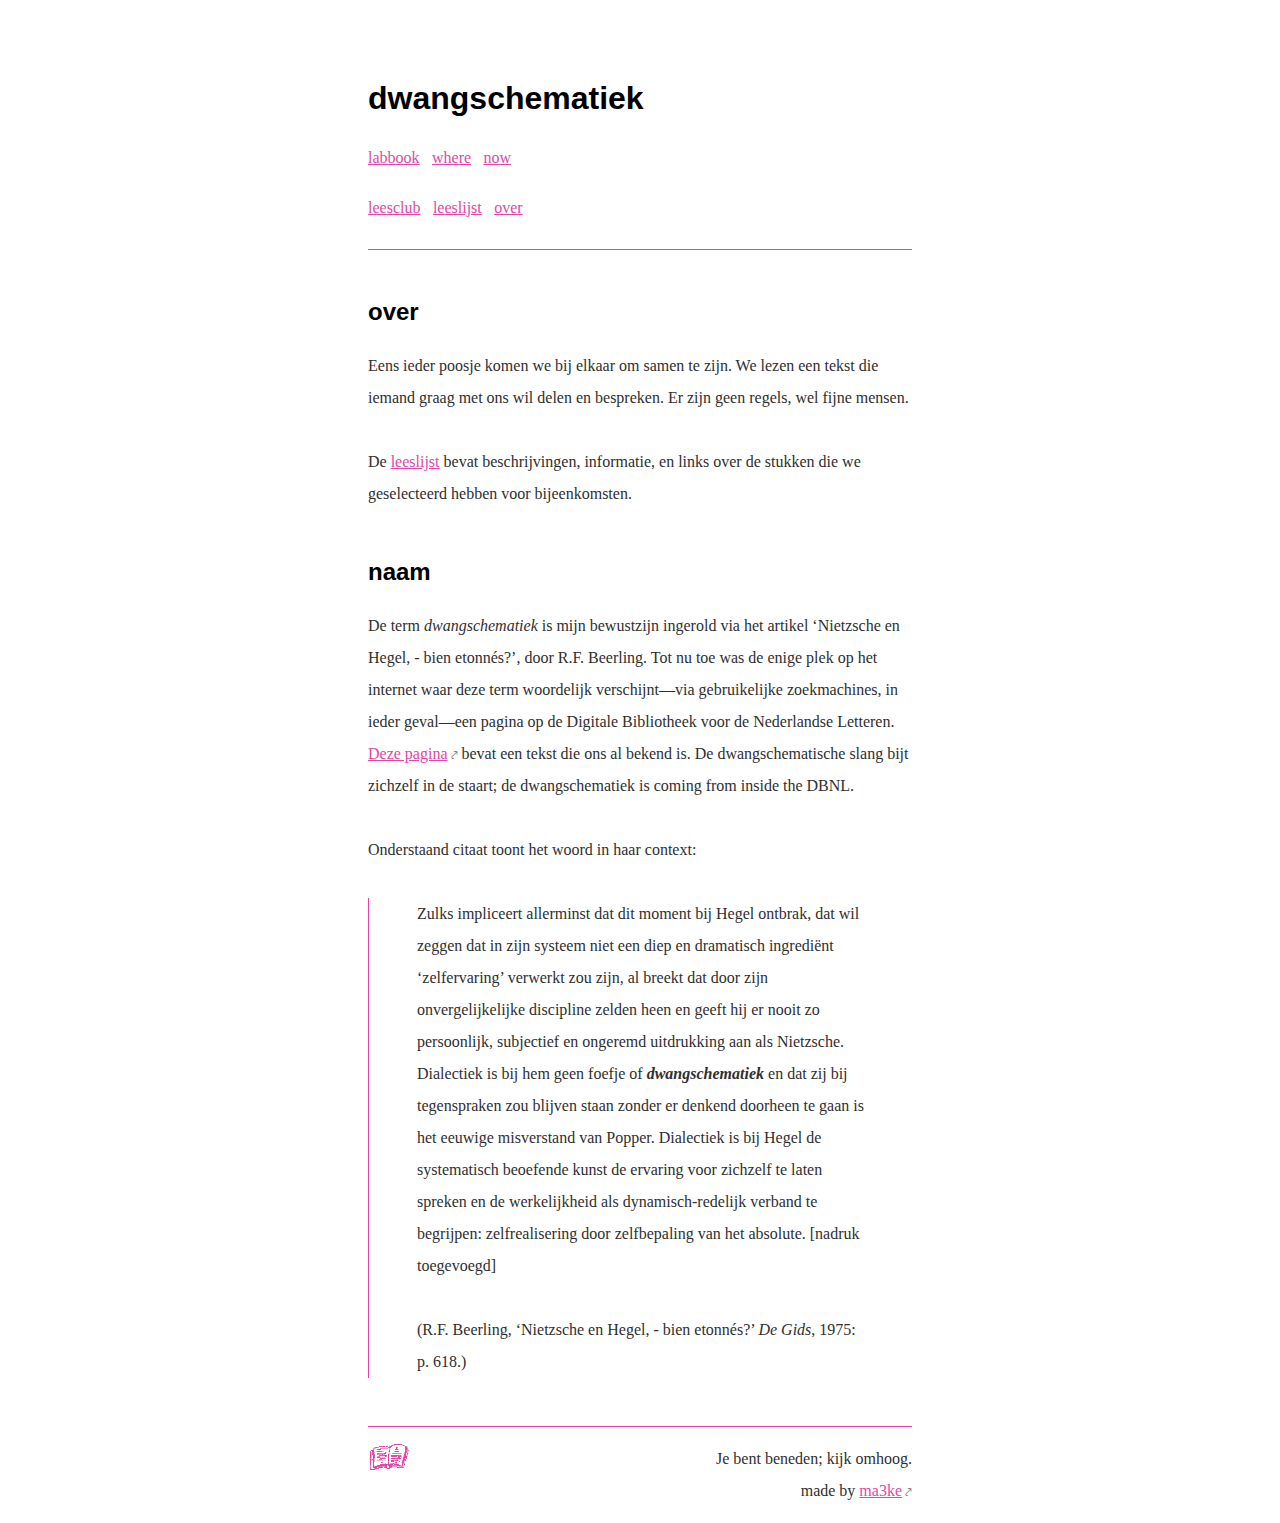
<file: lezen/about.html>
<!DOCTYPE html>
<html>
	<head>
		<meta charset="UTF-8" />
		<meta name="viewport" content="width=device-width" />
		<meta name="format-detection" content="telephone=no">
		<meta name="theme-color" content="#e247a7">
		<link rel="shortcut icon" type="image/x-icon" href="/favicon.ico">
		<link rel="stylesheet" href="/style.css" type="text/css" media="screen" title="no title" charset="utf-8">
		<title>dwangschematiek: over</title>
	</head>
	<body>
		<nav>
			<h1><a href="/">dwangschematiek</a></h1>
			<ul>
				<li><a href="/labbook">labbook</a></li>
				<li><a href="/where">where</a></li>
				<li><a href="/now">now</a></li>
			</ul>
			<ul>
				<li><a href="/lezen">leesclub</a></li>
				<li><a href="/lezen/list">leeslijst</a></li>
				<li><a href="/lezen/about">over</a></li>
			</ul>
		</nav>
		<main>
			<div id="about">
				<h2>over</h2>
				<p>
					Eens ieder poosje komen we bij elkaar om samen te zijn. We
					lezen een tekst die iemand graag met ons wil delen en
					bespreken. Er zijn geen regels, wel fijne mensen.
				</p>
				<p>
					De <a href="/lezen/list">leeslijst</a> bevat beschrijvingen, informatie, en links
					over de stukken die we geselecteerd hebben voor
					bijeenkomsten.
				</p>

				<h2>naam</h2>
				<p>De term <em>dwangschematiek</em> is mijn bewustzijn ingerold
				via het artikel ‘Nietzsche en Hegel, - bien etonnés?’, door
				R.F. Beerling. Tot nu toe was de enige plek op het internet
				waar deze term woordelijk verschijnt—via gebruikelijke
				zoekmachines, in ieder geval—een pagina op de Digitale
				Bibliotheek voor de Nederlandse Letteren. 
				<a href="https://www.dbnl.org/tekst/_gid001197501_01/_gid001197501_01_0081.php?q=dwangschematiek#475" target="_blank">Deze pagina</a> 
				bevat een tekst die ons al bekend is. De dwangschematische
				slang bijt zichzelf in de staart; de dwangschematiek is coming
				from inside the DBNL.</p>
				<p>Onderstaand citaat toont het woord in haar context:</p>
				<blockquote>
				<p>Zulks impliceert allerminst dat dit moment bij Hegel
				ontbrak, dat wil zeggen dat in zijn systeem niet een diep en
				dramatisch ingrediënt ‘zelfervaring’ verwerkt zou zijn, al
				breekt dat door zijn onvergelijkelijke discipline zelden heen
				en geeft hij er nooit zo persoonlijk, subjectief en ongeremd
				uitdrukking aan als Nietzsche. Dialectiek is bij hem geen
				foefje of <em><strong>dwangschematiek</strong></em> en dat zij
				bij tegenspraken zou blijven staan zonder er denkend doorheen
				te gaan is het eeuwige misverstand van Popper. Dialectiek is
				bij Hegel de systematisch beoefende kunst de ervaring voor
				zichzelf te laten spreken en de werkelijkheid als
				dynamisch-redelijk verband te begrijpen: zelfrealisering door
				zelfbepaling van het absolute. [nadruk toegevoegd] </p>
				<p>(R.F. Beerling, ‘Nietzsche en Hegel, - bien etonnés?’ <i>De Gids</i>, 1975: p. 618.)</p>
				</blockquote>
			</div>
		</main>
		<footer>
			<img class="page_image" src="/img/boek.png" alt="book"/>
			<div>
				<p>Je bent beneden; kijk omhoog.</p>
				<p>made by <a rel="me" href="https://hachyderm.io/@ma3ke">ma3ke</a></p>
			</div>
		</footer>
	</body>
</html>
</file>
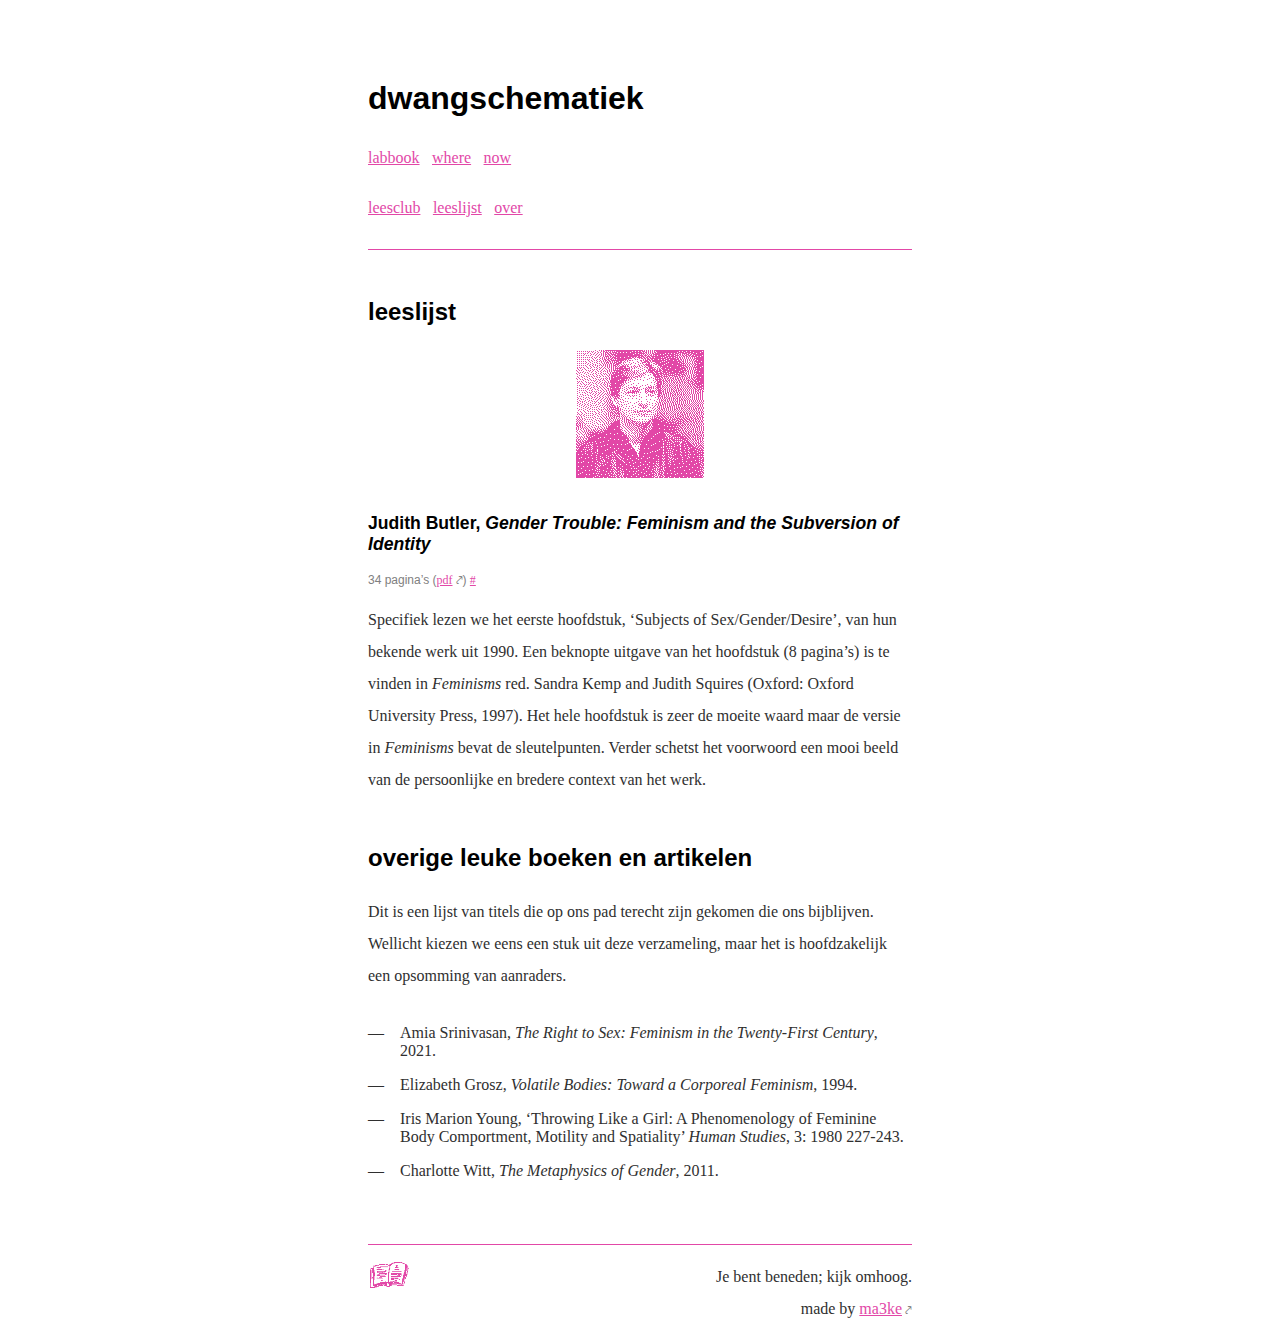
<file: lezen/list.html>
<!DOCTYPE html>
<html>
	<head>
		<meta charset="UTF-8" />
		<meta name="viewport" content="width=device-width" />
		<meta name="format-detection" content="telephone=no">
		<meta name="theme-color" content="#e247a7">
		<link rel="shortcut icon" type="image/x-icon" href="/favicon.ico">
		<link rel="stylesheet" href="/style.css" type="text/css" media="screen" title="no title" charset="utf-8">
		<title>dwangschematiek: leeslijst</title>
	</head>
	<body>
		<nav>
			<h1><a href="/">dwangschematiek</a></h1>
			<ul>
				<li><a href="/labbook">labbook</a></li>
				<li><a href="/where">where</a></li>
				<li><a href="/now">now</a></li>
			</ul>
			<ul>
				<li><a href="/lezen">leesclub</a></li>
				<li><a href="/lezen/list">leeslijst</a></li>
				<li><a href="/lezen/about">over</a></li>
			</ul>
		</nav>
		<main>
			<div id="leeslijst">
				<h2>leeslijst</h2>

				<section id="gender_trouble">
					<img class="author" src="/img/butler.png" alt="Foto van Judith Butler"/>
					<h4>Judith Butler, <i>Gender Trouble: Feminism and the Subversion of Identity</i></h4>
					<div class="meta">
						<span class="pages">
						34 pagina’s
						</span>
						<span class="sources">
						(<a href="http://lauragonzalez.com/TC/BUTLER_gender_trouble.pdf" target="_blank">pdf</a>)
						</span>
						<a href="#gender_trouble">#</a>
					</div>
					<p>
					Specifiek lezen we het eerste hoofdstuk, ‘Subjects of Sex/Gender/Desire’, van hun bekende werk uit 1990. 
					Een beknopte uitgave van het hoofdstuk (8 pagina’s) is te vinden in <i>Feminisms</i> red. Sandra Kemp and Judith Squires (Oxford: Oxford University Press, 1997).
					Het hele hoofdstuk is zeer de moeite waard maar de versie in <i>Feminisms</i> bevat de sleutelpunten. 
					Verder schetst het voorwoord een mooi beeld van de persoonlijke en bredere context van het werk. 
					</p>
				</section>

				<h2>overige leuke boeken en artikelen</h2>

				<p>
				Dit is een lijst van titels die op ons pad terecht zijn gekomen die ons bijblijven. 
				Wellicht kiezen we eens een stuk uit deze verzameling, maar het is hoofdzakelijk een opsomming van aanraders.
				</p>

				<ul>
					<li>Amia Srinivasan, <i>The Right to Sex: Feminism in the Twenty-First Century</i>, 2021.</li>
					<li>Elizabeth Grosz, <i>Volatile Bodies: Toward a Corporeal Feminism</i>, 1994.</li>
					<li>Iris Marion Young, ‘Throwing Like a Girl: A Phenomenology of Feminine Body Comportment, Motility and Spatiality’ <i>Human Studies</i>, 3: 1980 227-243.</li>
					<li>Charlotte Witt, <i>The Metaphysics of Gender</i>, 2011.</li>
				</ul>
			</div>
		</main>
		<footer>
			<img class="page_image" src="/img/boek.png" alt="book"/>
			<div>
				<p>Je bent beneden; kijk omhoog.</p>
				<p>made by <a rel="me" href="https://hachyderm.io/@ma3ke">ma3ke</a></p>
			</div>
		</footer>
	</body>
</html>
</file>
<file: style.css>
:root {
	--color-accent: #e247a7;
	--color-accent-focus: #c24d93;
	--color-accent-hover: #85a2dd;
	--color-text-heading: black;
	--color-text-body: #2f2f2f;
	--color-text-alt: grey;
	--color-background: white;
}

@media (prefers-color-scheme: dark) {
	:root {
		--color-accent: #e247a7;
		--color-accent-focus: #e782be;
		--color-accent-hover: #7a92c2;
		--color-text-heading: #d1d1d1;
		--color-text-body: #dfdfdf;
		--color-background: black;
	}
}

html {
	max-width: 34rem;
	padding: 1rem;
	margin: auto;

	background-color: var(--color-background);
}

body {
	margin: 0;
}

p {
	line-height: 2;
}

p, li, figcaption, blockquote, section a {
	font-family: "Times New Roman", "Times", serif;
}

blockquote {
	line-height: 1.52;

	margin: 1em 3em 1em 0;
	padding-left: 3em;

	border-left: solid var(--color-accent) 1px;
}

h1, h2, h3, h4, h5, h6 {
	margin-top: 2em;
	margin-bottom: 1em;

	font-family: "Helvetica Neue", "Helvetica", sans-serif;
	color: var(--color-text-heading);
}

h1 {
	font-size: 2em;
}

h2 {
	font-size: 1.5em;
}

h3 {
	font-size: 1.3em;
	font-style: italic;
}

h4 {
	font-size: 1.1em;
}

li {
	padding-bottom: 1em;
}

ul {
	list-style-type: none;
	padding-left: 2em;
}

ul > li::before {
	content: "—";
	margin-left: -2em;
	padding-right: 1em;
}


p, ul, ol {
	margin-bottom: 2em;
	color: var(--color-text-body);
}

a {
	color: var(--color-accent);
}

a:focus {
	color: var(--color-accent-focus);
}

a:hover {
	color: var(--color-accent-hover);
}

nav h1 a, nav h1 a:visited {
	text-decoration: none;
	color: var(--color-text-heading);
}

nav h1 a:hover {
	color: var(--color-accent-hover);
}

nav ul {
	padding-left: 0;
}

nav ul li {
	list-style: none;
	display: inline;
	padding-right: 0.5em;
}

nav ul li::before {
	display: none;
}

main {
	width: 100%;
	margin-bottom: 3em;
}

.meta {
	font-family: "Helvetica Neue", "Helvetica", sans-serif;
	font-size: 0.75em;
	color: var(--color-text-alt);
}

nav {
	border-bottom: 1px solid var(--color-accent);
	font-family: "Helvetica Neue", "Helvetica", sans-serif;
}

footer {
	border-top: 1px solid var(--color-accent);

	display: flex;
	justify-content: space-between;
}

footer img {
	padding-top: 1em;
	height: 2em;
}

footer div p {
	margin: 0;
}

footer div {
	text-align: right;
	margin-top: 1em;
}

img {
	image-rendering: pixelated;
}

img.author, .centered{
	display: block;
	margin-left: auto;
	margin-right: auto;
}

img.between {
	margin-top: 2em;
	max-width: 90%;
}

figure {
	margin: 1em 2em;
	text-align: center;
}

figure img {
	max-width: 100%;
}

figcaption {
	font-style: italic;
	color: var(--color-text-body);
}

.error-page {
	text-align: center;
}

a[href^="http"]:after {
	display: inline-block;
	color: var(--color-text-alt);
	content: "\2924";
	padding-left: 0.25em;
	font-size: 0.75rem;
	text-decoration: none;
}

#welcome {
	margin-top: 3em;
	text-align: center;
}

#welcome span {
	color: var(--color-accent);
}

#webring {
	display: flex;
	flex-direction: row;
	justify-content: space-between;
	align-items: last baseline;

	font-size: 0.9em;
	text-align: center;
}

#wwcg .meta .time + .location:not(:empty):before {
	content: "—";
	display: inline-block;
	padding: 0 0.5em;
}

#wwcg h3 {
	text-align: center;
	color: var(--color-accent);
}

#wwcg section {
	padding-bottom: 2em;
}

#wwcg section a {
	font-size: 1em;
}

#wwcg .expected, #wwcg .past {
	opacity: 0.75;
}

#wwcg .expected h4, #wwcg .past h4 {
	color: var(--color-text-alt)
}

#wwcg .expected .time:before {
	display: inline-block;
	color: var(--color-accent-hover);
	content: "{expected}";
	padding-right: 0.25em;

	font-weight: 200;
}
</file>
